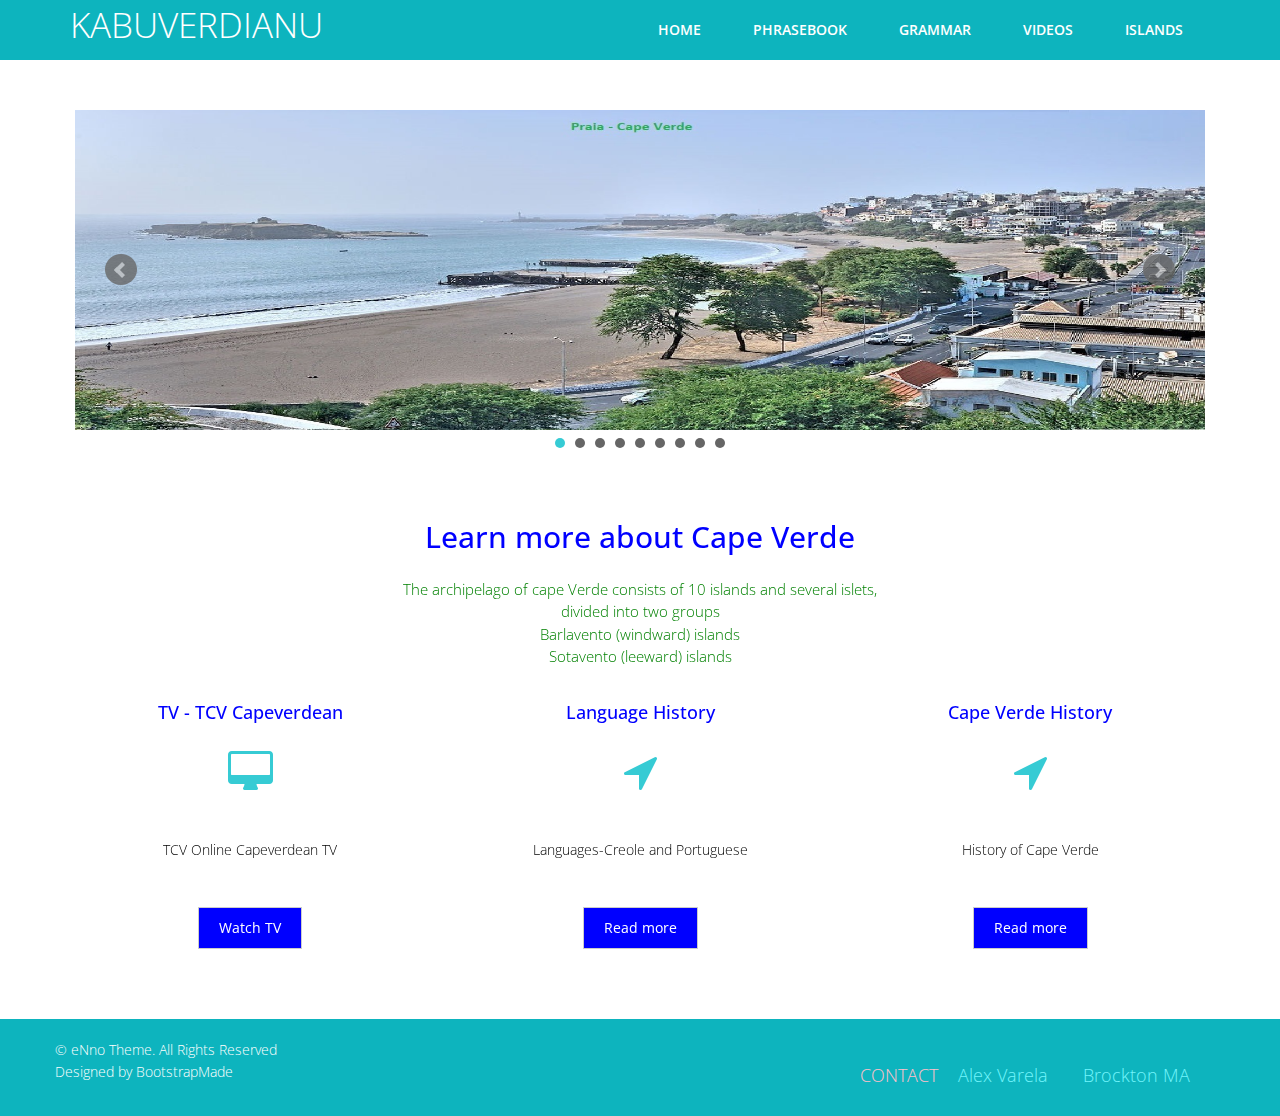
<file: index.html>
<!DOCTYPE html>
<html lang="en">

<head>
  <meta charset="utf-8">
  <meta http-equiv="X-UA-Compatible" content="IE=edge">
  <meta name="viewport" content="width=device-width, initial-scale=1">
  <title>KABU VERDI</title>

  <!-- Bootstrap -->
  <link href="css/bootstrap.min.css" rel="stylesheet">
  <link rel="stylesheet" href="css/animate.css">
  <link rel="stylesheet" href="css/font-awesome.min.css">
  <link rel="stylesheet" href="css/jquery.bxslider.css">
  <link rel="stylesheet" type="text/css" href="css/normalize.css" />
  <link rel="stylesheet" type="text/css" href="css/demo.css" />
  <link rel="stylesheet" type="text/css" href="css/set1.css" />
  <link href="css/overwrite.css" rel="stylesheet">
  <link href="css/style.css" rel="stylesheet">
  <!-- =======================================================
    Theme Name: eNno
    Theme URL: https://bootstrapmade.com/enno-free-simple-bootstrap-template/
    Author: BootstrapMade
    Author URL: https://bootstrapmade.com
  ======================================================= -->
  
		
</head>

<body>
  <nav class="navbar navbar-default navbar-fixed-top" role="navigation">
  
    <div class="container">
      <!-- Brand and toggle get grouped for better mobile display -->
      <div class="navbar-header">
	  
        <button type="button" class="navbar-toggle collapsed" data-toggle="collapse" 			data-target=".navbar-collapse.collapse">
					<span class="sr-only">Toggle navigation</span>
					<span class="icon-bar"></span>
					<span class="icon-bar"></span>
					<span class="icon-bar"></span>
		</button>
			<a class="navbar-brand" href="index.html"><span>KABUVERDIANU</span></a>
			
      </div>
	  
      <div class="navbar-collapse collapse">
	  
        <div class="menu">
          <ul class="nav nav-tabs" role="tablist">
			<li role="presentation"><a href="index.html">Home</a></li>
		  
            <!--<li role="presentation" class="active disp"><a href="home.html">Home</a></li>-->
            <li role="presentation" class="disp"><a href="phrasebook.html">Phrasebook</a></li>
            <li role="presentation" class="disp"><a href="grammar.html">Grammar</a></li>
            <li role="presentation"class="disp"><a href="videos.html">Videos</a></li>
            <li role="presentation"class="disp"><a href="islands.html">Islands</a></li>
			<a style="color:red;" class="sair" href="index.html"><span></span></a>
          </ul>
        </div>
      </div>
    </div>
  </nav>
  
	

  <div class="container">
    <div class="row">
	
      <div class="slider">
        <div class="img-responsive">
		
          <ul class="bxslider">
        
			<li><img src="img/01.jpg" alt="" width="1501" height="320"></li>
            <li><img src="img/02.jpg" alt="" width="1501" height="320"></li>
            <li><img src="img/03.jpg" alt="" width="1501" height="320"></li>
			
			<li><img src="img/04.jpg" alt="" width="1501" height="320"></li>
            <li><img src="img/05.jpg" alt="" width="1501" height="320"></li>
            <li><img src="img/06.jpg" alt="" width="1501" height="320"></li>
			
			<li><img src="img/07.jpg" alt="" width="1501" height="320"></li>
            <li><img src="img/08.jpg" alt="" width="1501" height="320"></li>
            <li><img src="img/09.jpg" alt="" width="1501" height="320"></li>
			
          </ul>
        </div>
      </div>
    </div>
  </div>

  <div class="container">
  
    <div class="row">
      <div class="col-md-6 col-md-offset-3">
        <div class="text-center">
          <h2>Learn more about Cape Verde</h2>
          <p style="color:green;">The archipelago of cape Verde consists of 10 islands and several islets, divided into two groups<br> Barlavento (windward) islands <br>Sotavento (leeward) islands</p>
        </div>
        </hr>
      </div>
    </div>
  </div>

  <div class="container">
    <div class="row">
      <div class="box">
        <div class="col-md-4">
		  
		  <div class="wow bounceIn" data-wow-offset="0" data-wow-delay="0.6s">
            <h4>TV - TCV Capeverdean</h4>
            <div class="icon">
              <i class="fa fa-desktop fa-3x"></i>
            </div>
            <p>TCV Online Capeverdean TV</p>
            <div class="ficon">
              <a href="http://www.rtc.cv/tcvdirecto/" target="_blank" class="btn btn-default" role="button" title="This is Cape Verde national TV. The author is not responsible for what you decide to watch.">Watch TV</a>
			  
            </div>
          </div>
          
        </div>

        <div class="col-md-4">
			
			<div class="wow bounceIn" data-wow-offset="0" data-wow-delay="0.2s">
            <h4>Language History</h4>
            <div class="icon">
              <i class="fa fa-location-arrow fa-3x"></i>
            </div>
            <p>Languages-Creole and Portuguese</p>
            <div class="ficon">
              <a href="https://en.wikipedia.org/wiki/Cape_Verdean_Creole" target = "_blank"class="btn btn-default" role="button">Read more</a>
            </div>
          </div>
		
        </div>

        <div class="col-md-4">
          <div class="wow bounceIn" data-wow-offset="0" data-wow-delay="0.6s">
            <h4>Cape Verde History</h4>
            <div class="icon">
              <i class="fa fa-location-arrow fa-3x"></i>
            </div>
            <p>History of Cape Verde</p>
            <div class="ficon">
              <a href="https://en.wikipedia.org/wiki/Cape_Verde" target="_blank" class="btn btn-default" role="button">Read more</a>
            </div>
          </div>

        </div>

      </div>
    </div>
  </div>

  <footer>
    
    <div class="last-div">
      <div class="container">
        <div class="row">
          <div class="copyright">
            &copy; eNno Theme. All Rights Reserved
            <div class="credits">
              <!--
                All the links in the footer should remain intact. 
                You can delete the links only if you purchased the pro version.
                Licensing information: https://bootstrapmade.com/license/
                Purchase the pro version with working PHP/AJAX contact form: https://bootstrapmade.com/buy/?theme=eNno
              -->
              Designed by <a href="https://bootstrapmade.com/">BootstrapMade</a>
            </div>
          </div>
        </div>
      </div>
      <div class="container">
	  
        <div class="row">
				
          <ul class="social-network">
		  
			<a href="contact.html" style="color:pink;">CONTACT</a>
			<li>Alex Varela</li>
			<li>Brockton MA</li>
			
          </ul>
        </div>
      </div>

      <a href="" class="scrollup"><i class="fa fa-chevron-up"></i></a>


    </div>
  </footer>

  <!-- jQuery (necessary for Bootstrap's JavaScript plugins) -->
  <script src="js/jquery-2.1.1.min.js"></script>
  <!-- Include all compiled plugins (below), or include individual files as needed -->
  <script src="js/bootstrap.min.js"></script>
  <script src="js/wow.min.js"></script>
  <script src="js/jquery.easing.1.3.js"></script>
  <script src="js/jquery.isotope.min.js"></script>
  <script src="js/jquery.bxslider.min.js"></script>
  <script type="text/javascript" src="js/fliplightbox.min.js"></script>
  <script src="js/functions.js"></script>
  <script type="text/javascript">
    $('.portfolio').flipLightBox()
  </script>

</body>

</html>
</file>
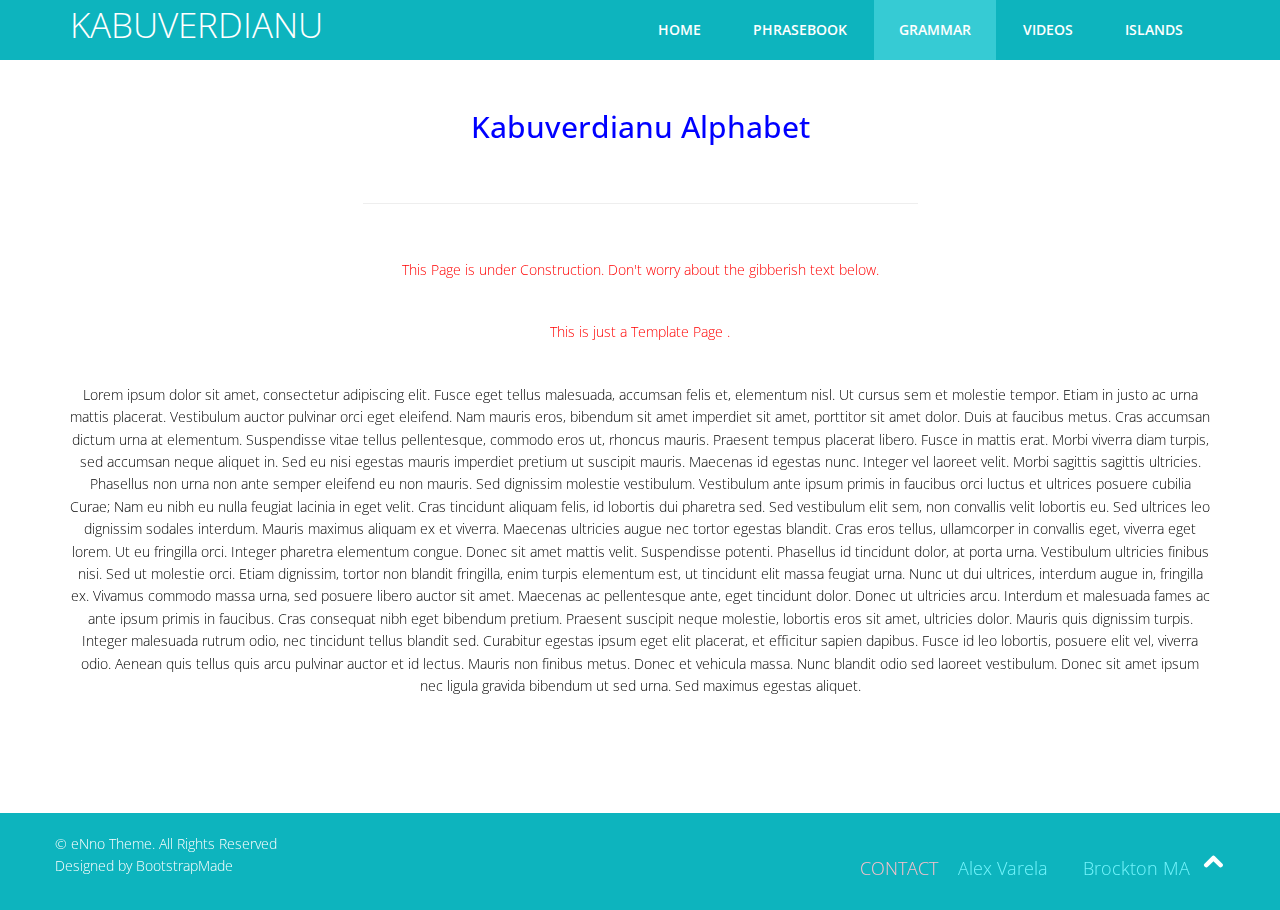
<file: alphabet.html>
<!DOCTYPE html>
<html lang="en">

<head>
  <meta charset="utf-8">
  <meta http-equiv="X-UA-Compatible" content="IE=edge">
  <meta name="viewport" content="width=device-width, initial-scale=1">
  <title>Kabuverdianu Alphabet</title>

  <!-- Bootstrap -->
  <link href="css/bootstrap.min.css" rel="stylesheet">
  <link rel="stylesheet" href="css/animate.css">
  <link rel="stylesheet" href="css/font-awesome.min.css">
  <link rel="stylesheet" href="css/font-awesome.css">
  <link rel="stylesheet" href="css/jquery.bxslider.css">
  <link rel="stylesheet" href="css/jquery.bxslider.css">
  <link rel="stylesheet" type="text/css" href="css/normalize.css" />
  <link rel="stylesheet" type="text/css" href="css/demo.css" />
  <link rel="stylesheet" type="text/css" href="css/set1.css" />
  <link href="css/overwrite.css" rel="stylesheet">
  <link href="css/style.css" rel="stylesheet">
  <!-- =======================================================
    Theme Name: eNno
    Theme URL: https://bootstrapmade.com/enno-free-simple-bootstrap-template/
    Author: BootstrapMade
    Author URL: https://bootstrapmade.com
  ======================================================= -->
</head>

<body>
  <nav class="navbar navbar-default navbar-fixed-top" role="navigation">
    <div class="container">
      <!-- Brand and toggle get grouped for better mobile display -->
      <div class="navbar-header">
        <button type="button" class="navbar-toggle collapsed" data-toggle="collapse" data-target=".navbar-collapse.collapse">
					<span class="sr-only">Toggle navigation</span>
					<span class="icon-bar"></span>
					<span class="icon-bar"></span>
					<span class="icon-bar"></span>
				</button>
        <a class="navbar-brand" href="index.html"><span>KABUVERDIANU</span></a>
      </div>
      <div class="navbar-collapse collapse">
        <div class="menu">
          <ul class="nav nav-tabs" role="tablist">
		  
            <li role="presentation"><a href="index.html">Home</a></li>
            <li role="presentation"><a href="phrasebook.html">Phrasebook</a></li>
            <li role="presentation" class="active"><a href="grammar.html">Grammar</a></li>
            <li role="presentation"><a href="videos.html">Videos</a></li>
            <li role="presentation"><a href="islands.html">Islands</a></li>
			
          </ul>
        </div>
      </div>
    </div>
  </nav>

  <div class="container">
    <div class="row">
      <div class="service">
        <div class="col-md-6 col-md-offset-3">
          <div class="text-center">
            <h2>Kabuverdianu Alphabet</h2>
			
			
            <p>

            </p>
          </div>
          <hr>
        </div>
      </div>
    </div>
  </div>

  <div class="services">
    <div class="container">
	
      <div class="row">
	  
	  <p style="color:red;"> This Page is under Construction. Don't worry about the gibberish text below.</p>
	  <p style="color:red;" > This is just a Template Page .</p>
	  
	  
	  <p>Lorem ipsum dolor sit amet, consectetur adipiscing elit. Fusce eget tellus malesuada, accumsan felis et, elementum nisl. Ut cursus sem et molestie tempor. Etiam in justo ac urna mattis placerat. Vestibulum auctor pulvinar orci eget eleifend. Nam mauris eros, bibendum sit amet imperdiet sit amet, porttitor sit amet dolor. Duis at faucibus metus. Cras accumsan dictum urna at elementum. Suspendisse vitae tellus pellentesque, commodo eros ut, rhoncus mauris. Praesent tempus placerat libero. Fusce in mattis erat. Morbi viverra diam turpis, sed accumsan neque aliquet in. Sed eu nisi egestas mauris imperdiet pretium ut suscipit mauris.
	  
		Maecenas id egestas nunc. Integer vel laoreet velit. Morbi sagittis sagittis ultricies. Phasellus non urna non ante semper eleifend eu non mauris. Sed dignissim molestie vestibulum. Vestibulum ante ipsum primis in faucibus orci luctus et ultrices posuere cubilia Curae; Nam eu nibh eu nulla feugiat lacinia in eget velit. Cras tincidunt aliquam felis, id lobortis dui pharetra sed. Sed vestibulum elit sem, non convallis velit lobortis eu. Sed ultrices leo dignissim sodales interdum. Mauris maximus aliquam ex et viverra. Maecenas ultricies augue nec tortor egestas blandit. Cras eros tellus, ullamcorper in convallis eget, viverra eget lorem. Ut eu fringilla orci.

		Integer pharetra elementum congue. Donec sit amet mattis velit. Suspendisse potenti. Phasellus id tincidunt dolor, at porta urna. Vestibulum ultricies finibus nisi. Sed ut molestie orci. Etiam dignissim, tortor non blandit fringilla, enim turpis elementum est, ut tincidunt elit massa feugiat urna. Nunc ut dui ultrices, interdum augue in, fringilla ex. Vivamus commodo massa urna, sed posuere libero auctor sit amet. Maecenas ac pellentesque ante, eget tincidunt dolor.

		Donec ut ultricies arcu. Interdum et malesuada fames ac ante ipsum primis in faucibus. Cras consequat nibh eget bibendum pretium. Praesent suscipit neque molestie, lobortis eros sit amet, ultricies dolor. Mauris quis dignissim turpis. Integer malesuada rutrum odio, nec tincidunt tellus blandit sed. Curabitur egestas ipsum eget elit placerat, et efficitur sapien dapibus.

		Fusce id leo lobortis, posuere elit vel, viverra odio. Aenean quis tellus quis arcu pulvinar auctor et id lectus. Mauris non finibus metus. Donec et vehicula massa. Nunc blandit odio sed laoreet vestibulum. Donec sit amet ipsum nec ligula gravida bibendum ut sed urna. Sed maximus egestas aliquet.
		</p>
				
		
      </div>
    </div>
  </div>

  <footer>
    
    <div class="last-div">
      <div class="container">
        <div class="row">
          <div class="copyright">
            &copy; eNno Theme. All Rights Reserved
            <div class="credits">
              <!--
                All the links in the footer should remain intact. 
                You can delete the links only if you purchased the pro version.
                Licensing information: https://bootstrapmade.com/license/
                Purchase the pro version with working PHP/AJAX contact form: https://bootstrapmade.com/buy/?theme=eNno
              -->
              Designed by <a href="https://bootstrapmade.com/">BootstrapMade</a>
            </div>
          </div>
        </div>
      </div>
      <div class="container">
        <div class="row">
          <ul class="social-network">
		  
			<a href="contact.html" style="color:pink;">CONTACT</a>
			<li>Alex Varela</li>
			<li>Brockton MA</li>
			
          </ul>
        </div>
      </div>
      <a href="" class="scrollup"><i class="fa fa-chevron-up"></i></a>
    </div>
  </footer>

  <!-- jQuery (necessary for Bootstrap's JavaScript plugins) -->
  <script src="js/jquery-2.1.1.min.js"></script>
  <!-- Include all compiled plugins (below), or include individual files as needed -->
  <script src="js/bootstrap.min.js"></script>
  <script src="js/wow.min.js"></script>
  <script src="js/jquery.easing.1.3.js"></script>
  <script src="js/jquery.isotope.min.js"></script>
  <script src="js/jquery.bxslider.min.js"></script>
  <script type="text/javascript" src="js/fliplightbox.min.js"></script>
  <script src="js/functions.js"></script>
  <script type="text/javascript">
    $('.portfolio').flipLightBox()
  </script>

</body>

</html>
</file>
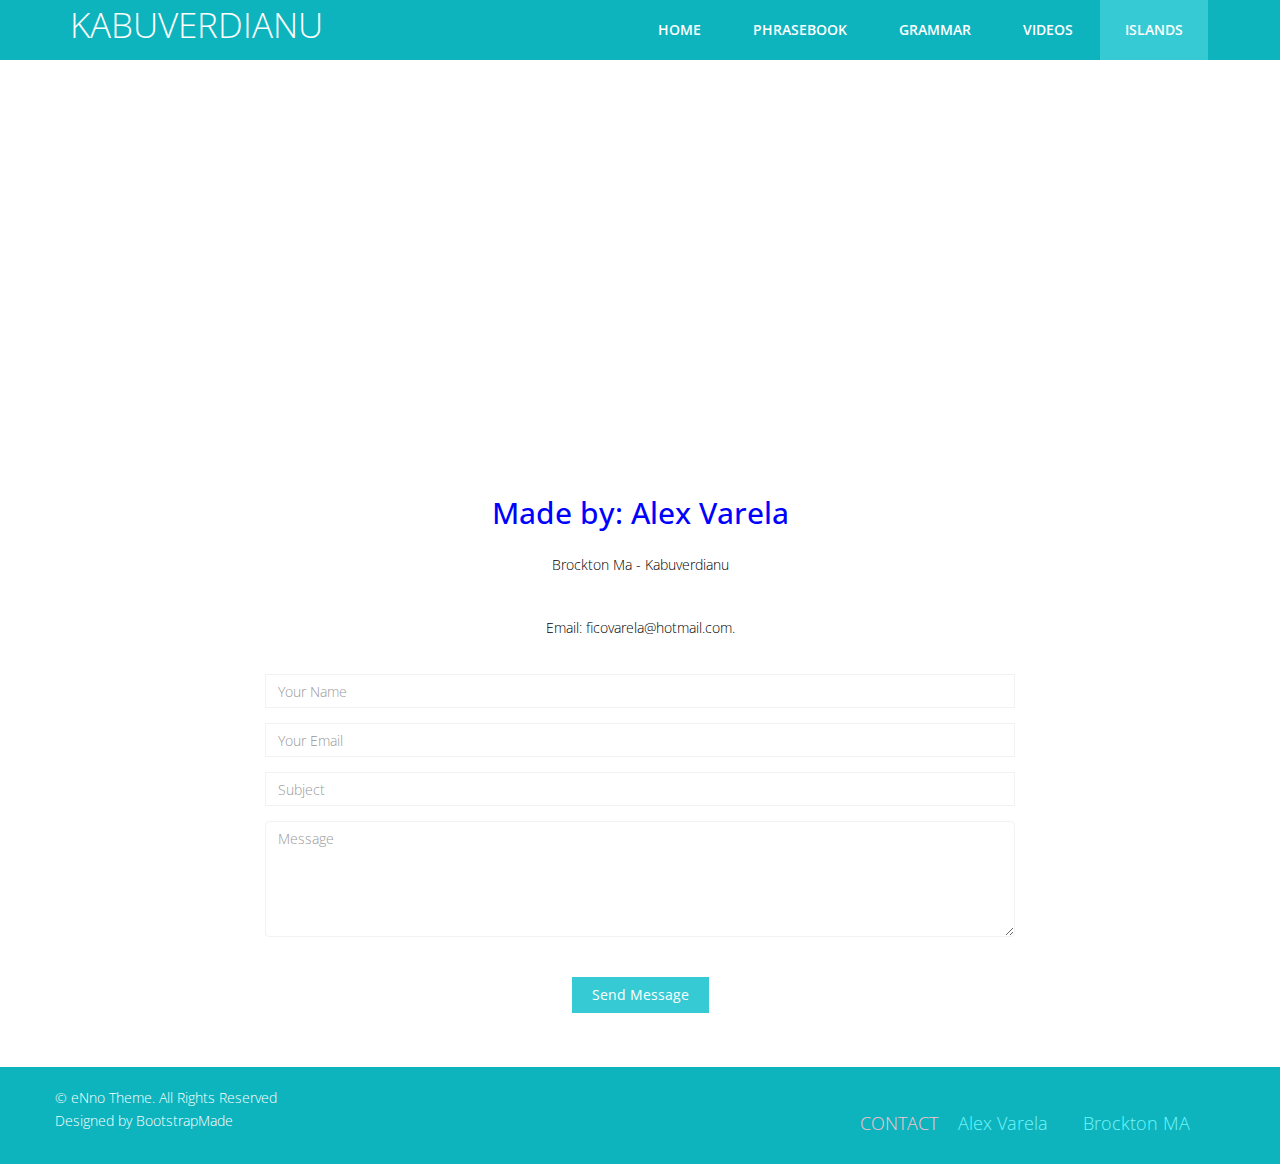
<file: contact.html>
<!DOCTYPE html>
<html lang="en">

<head>
  <meta charset="utf-8">
  <meta http-equiv="X-UA-Compatible" content="IE=edge">
  <meta name="viewport" content="width=device-width, initial-scale=1">
  <title>Contact</title>

  <!-- Bootstrap -->
  <link href="css/bootstrap.min.css" rel="stylesheet">
  <link rel="stylesheet" href="css/animate.css">
  <link rel="stylesheet" href="css/font-awesome.min.css">
  <link rel="stylesheet" href="css/font-awesome.css">
  <link rel="stylesheet" href="css/jquery.bxslider.css">
  <link rel="stylesheet" type="text/css" href="css/normalize.css" />
  <link rel="stylesheet" type="text/css" href="css/demo.css" />
  <link rel="stylesheet" type="text/css" href="css/set1.css" />
  <link href="css/overwrite.css" rel="stylesheet">
  <link href="css/style.css" rel="stylesheet">
  <!-- =======================================================
    Theme Name: eNno
    Theme URL: https://bootstrapmade.com/enno-free-simple-bootstrap-template/
    Author: BootstrapMade
    Author URL: https://bootstrapmade.com
  ======================================================= -->
</head>

<body>
  <nav class="navbar navbar-default navbar-fixed-top" role="navigation">
    <div class="container">
      <!-- Brand and toggle get grouped for better mobile display -->
      <div class="navbar-header">
        <button type="button" class="navbar-toggle collapsed" data-toggle="collapse" data-target=".navbar-collapse.collapse">
					<span class="sr-only">Toggle navigation</span>
					<span class="icon-bar"></span>
					<span class="icon-bar"></span>
					<span class="icon-bar"></span>
				</button>
        <a class="navbar-brand" href="index.html"><span>KABUVERDIANU</span></a>
      </div>
      <div class="navbar-collapse collapse">
        <div class="menu">
          <ul class="nav nav-tabs" role="tablist">
            <li role="presentation"><a href="index.html">Home</a></li></a></li>
            <li role="presentation"><a href="phrasebook.html">Phrasebook</a></li>
            <li role="presentation"><a href="grammar.html">Grammar</a></li>
            <li role="presentation"><a href="videos.html">Videos</a></li>
            <li role="presentation"class="active"><a href="islands.html">Islands</a></li>
			
			</a></li>
          </ul>
        </div>
      </div>
    </div>
  </nav>

  <div class="map">
    <iframe src="https://www.google.com/maps/embed?pb=!1m14!1m12!1m3!1d2817714.835739015!2d-25.126772109350735!3d15.9788808677991!2m3!1f0!2f0!3f0!3m2!1i1024!2i768!4f13.1!5e0!3m2!1sen!2sus!4v1556490241503!5m2!1sen!2sus" width="100%" height="380" frameborder="0" style="border:0" allowfullscreen></iframe>
  </div>

  <section id="contact-page">
    <div class="container">
      <div class="center">
        <h2>Made by: Alex Varela </h2>
        <p>Brockton Ma - Kabuverdianu</p>
		<p>Email: ficovarela@hotmail.com. </p>
		 
      </div>
      <div class="row contact-wrap">
        <div class="col-md-8 col-md-offset-2">
          <div id="sendmessage">Your message has been sent. Thank you!</div>
          <div id="errormessage"></div>
          <form action="" method="post" role="form" class="contactForm">
            <div class="form-group">
              <input type="text" name="name" class="form-control" id="name" placeholder="Your Name" data-rule="minlen:4" data-msg="Please enter at least 4 chars" />
              <div class="validation"></div>
            </div>
            <div class="form-group">
              <input type="email" class="form-control" name="email" id="email" placeholder="Your Email" data-rule="email" data-msg="Please enter a valid email" />
              <div class="validation"></div>
            </div>
            <div class="form-group">
              <input type="text" class="form-control" name="subject" id="subject" placeholder="Subject" data-rule="minlen:4" data-msg="Please enter at least 8 chars of subject" />
              <div class="validation"></div>
            </div>
            <div class="form-group">
              <textarea class="form-control" name="message" rows="5" data-rule="required" data-msg="Please write something for us" placeholder="Message"></textarea>
              <div class="validation"></div>
            </div>

            <div class="text-center"><button type="submit" class="btn btn-primary btn-lg">Send Message</button></div>
          </form>
        </div>
      </div>
      <!--/.row-->
    </div>
    <!--/.container-->
  </section>
  <!--/#contact-page-->

  <footer>
    
    <div class="last-div">
      <div class="container">
        <div class="row">
          <div class="copyright">
            &copy; eNno Theme. All Rights Reserved
            <div class="credits">
              <!--
                All the links in the footer should remain intact. 
                You can delete the links only if you purchased the pro version.
                Licensing information: https://bootstrapmade.com/license/
                Purchase the pro version with working PHP/AJAX contact form: https://bootstrapmade.com/buy/?theme=eNno
              -->
              Designed by <a href="https://bootstrapmade.com/">BootstrapMade</a>
            </div>
          </div>
        </div>
      </div>
      <div class="container">
        <div class="row">
		
          <ul class="social-network">
            
			<a href="contact.html" style="color:pink;">CONTACT</a>
			<li>Alex Varela</li>
			<li>Brockton MA</li>
			
          </ul>
        </div>
      </div>
      <a href="" class="scrollup"><i class="fa fa-chevron-up"></i></a>
    </div>
  </footer>

  <!-- jQuery (necessary for Bootstrap's JavaScript plugins) -->
  <script src="js/jquery-2.1.1.min.js"></script>
  <!-- Include all compiled plugins (below), or include individual files as needed -->
  <script src="js/bootstrap.min.js"></script>
  <script src="js/wow.min.js"></script>
  <script src="js/jquery.easing.1.3.js"></script>
  <script src="js/jquery.isotope.min.js"></script>
  <script src="js/jquery.bxslider.min.js"></script>
  <script type="text/javascript" src="js/fliplightbox.min.js"></script>
  <script src="js/functions.js"></script>
  <script src="contactform/contactform.js"></script>

</body>

</html>
</file>
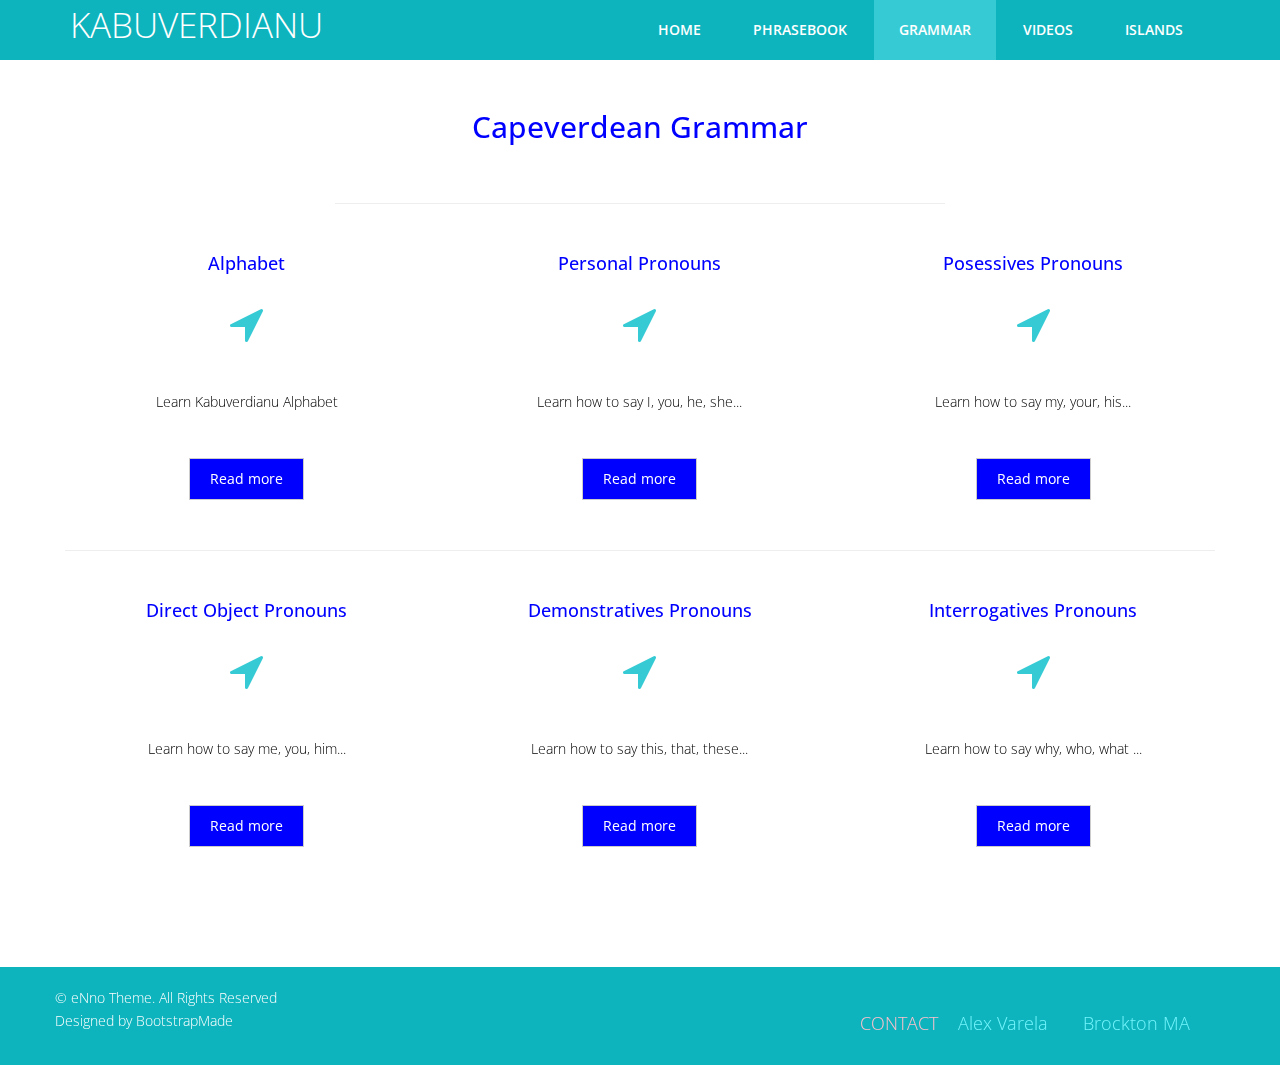
<file: grammar.html>
<!DOCTYPE html>
<html lang="en">

<head>
  <meta charset="utf-8">
  <meta http-equiv="X-UA-Compatible" content="IE=edge">
  <meta name="viewport" content="width=device-width, initial-scale=1">
  <title>Kabuverdianu Grammar</title>

  <!-- Bootstrap -->
  <link href="css/bootstrap.min.css" rel="stylesheet">
  <link rel="stylesheet" href="css/animate.css">
  <link rel="stylesheet" href="css/font-awesome.min.css">
  <link rel="stylesheet" href="css/font-awesome.css">
  <link rel="stylesheet" href="css/jquery.bxslider.css">
  <link href="css/overwrite.css" rel="stylesheet">
  <link rel="stylesheet" type="text/css" href="css/normalize.css" />
  <link rel="stylesheet" type="text/css" href="css/demo.css" />
  <link rel="stylesheet" type="text/css" href="css/set1.css" />
  <link href="css/style.css" rel="stylesheet">
  <!-- =======================================================
    Theme Name: eNno
    Theme URL: https://bootstrapmade.com/enno-free-simple-bootstrap-template/
    Author: BootstrapMade
    Author URL: https://bootstrapmade.com
  ======================================================= -->
</head>

<body>
  <nav class="navbar navbar-default navbar-fixed-top" role="navigation">
    <div class="container">
      <!-- Brand and toggle get grouped for better mobile display -->
      <div class="navbar-header">
	  
        <button type="button" class="navbar-toggle collapsed" data-toggle="collapse" data-target=".navbar-collapse.collapse">
					<span class="sr-only">Toggle navigation</span>
					<span class="icon-bar"></span>
					<span class="icon-bar"></span>
					<span class="icon-bar"></span>
				</button>
				
        <a class="navbar-brand" href="index.html"><span>KABUVERDIANU</span></a>
		
      </div>
	  
      <div class="navbar-collapse collapse">
        <div class="menu">
          <ul class="nav nav-tabs" role="tablist">
		  
            <li role="presentation"><a href="index.html">Home</a></li>
            <li role="presentation"><a href="phrasebook.html">Phrasebook</a></li>
            <li role="presentation" class="active"><a href="grammar.html">Grammar</a></li>
            <li role="presentation"><a href="videos.html">Videos</a></li>
            <li role="presentation"><a href="islands.html">Islands</a></li>
			
          </ul>
        </div>
      </div>
    </div>
  </nav>

  <div class="container-fluid">
    <div class="row">
      <div class="service">
        <div class="col-md-6 col-md-offset-3">
          <div class="text-center">
            <h2>Capeverdean Grammar</h2>
			
			
            <p>

            </p>
          </div>
          <hr>
        </div>
      </div>
    </div>
  </div>

  <div class="services">
    <div class="container-fluid">
	
      <div class="row">
	  
	  
        <div class="col-md-4">
          <div class="wow bounceIn" data-wow-offset="0" data-wow-delay="0.2s">
            <h4>Alphabet</h4>
			
            <div class="icon">
              <i class="fa fa-location-arrow fa-3x"></i>
            </div>
            <p>Learn Kabuverdianu Alphabet</p>
            <div class="ficon">
              <a href="alphabet.html" class="btn btn-default" role="button">Read more</a>
            </div>
          </div>
        </div>

        <div class="col-md-4">
          <div class="wow bounceIn" data-wow-offset="0" data-wow-delay="0.2s">
            <h4>Personal Pronouns</h4>
            <div class="icon">
              <!--<i class="fa fa-desktop fa-3x"></i>-->
			  <i class="fa fa-location-arrow fa-3x"></i>
			  
            </div>
            <p>Learn how to say I, you, he, she...</p>
            <div class="ficon">
              <a href="#" class="btn btn-default" role="button">Read more</a>
            </div>
          </div>
        </div>

        <div class="col-md-4">
          <div class="wow bounceIn" data-wow-offset="0" data-wow-delay="0.2s">
            <h4>Posessives Pronouns</h4>
            <div class="icon">
              <i class="fa fa-location-arrow fa-3x"></i>
            </div>
            <p>Learn how to say my, your, his...</p>
            <div class="ficon">
              <a href="#" class="btn btn-default" role="button">Read more</a>
            </div>
          </div>
        </div>
		
      </div>
	  
	  <hr>
	  
	  <div class="row my=1">
	  
		<div class="col-md-4">
		
          <div class="wow bounceIn" data-wow-offset="0" data-wow-delay="0.2s">
            <h4>Direct Object Pronouns</h4>
			
            <div class="icon">
              <i class="fa fa-location-arrow fa-3x"></i>
            </div>
            <p>Learn how to say me, you, him...</p>
            <div class="ficon">
              <a href="#" class="btn btn-default" role="button">Read more</a>
            </div>
          </div>

		 </div>
		
	  
		<div class="col-md-4">
		
          <div class="wow bounceIn" data-wow-offset="0" data-wow-delay="0.2s">
            <h4>Demonstratives Pronouns</h4>
			
            <div class="icon">
              <i class="fa fa-location-arrow fa-3x"></i>
            </div>
            <p>Learn how to say this, that, these...</p>
            <div class="ficon">
              <a href="#" class="btn btn-default" role="button">Read more</a>
            </div>
          </div>
        </div>

        <div class="col-md-4">
          <div class="wow bounceIn" data-wow-offset="0" data-wow-delay="0.2s">
            <h4>Interrogatives Pronouns</h4>
            <div class="icon">
              <i class="fa fa-location-arrow fa-3x"></i>
            </div>
            <p>Learn how to say why, who, what ...</p>
            <div class="ficon">
              <a href="#" class="btn btn-default" role="button">Read more</a>
            </div>
          </div>
        </div>

	  </div>
	  
    </div>
  </div>

  <footer>
    
    <div class="last-div">
      <div class="container">
        <div class="row">
          <div class="copyright">
            &copy; eNno Theme. All Rights Reserved
            <div class="credits">
              <!--
                All the links in the footer should remain intact. 
                You can delete the links only if you purchased the pro version.
                Licensing information: https://bootstrapmade.com/license/
                Purchase the pro version with working PHP/AJAX contact form: https://bootstrapmade.com/buy/?theme=eNno
              -->
              Designed by <a href="https://bootstrapmade.com/">BootstrapMade</a>
            </div>
          </div>
        </div>
      </div>
      <div class="container">
        <div class="row">
          <ul class="social-network">
		  
            <a href="contact.html" style="color:pink;">CONTACT</a>
			<li>Alex Varela</li>
			<li>Brockton MA</li>
			
          </ul>
        </div>
      </div>
      <a href="" class="scrollup"><i class="fa fa-chevron-up"></i></a>
    </div>
  </footer>

  <!-- jQuery (necessary for Bootstrap's JavaScript plugins) -->
  <script src="js/jquery-2.1.1.min.js"></script>
  <!-- Include all compiled plugins (below), or include individual files as needed -->
  <script src="js/bootstrap.min.js"></script>
  <script src="js/wow.min.js"></script>
  <script src="js/jquery.easing.1.3.js"></script>
  <script src="js/jquery.isotope.min.js"></script>
  <script src="js/jquery.bxslider.min.js"></script>
  <script type="text/javascript" src="js/fliplightbox.min.js"></script>
  <script src="js/functions.js"></script>
  <script type="text/javascript">
    $('.portfolio').flipLightBox()
  </script>

</body>

</html>
</file>
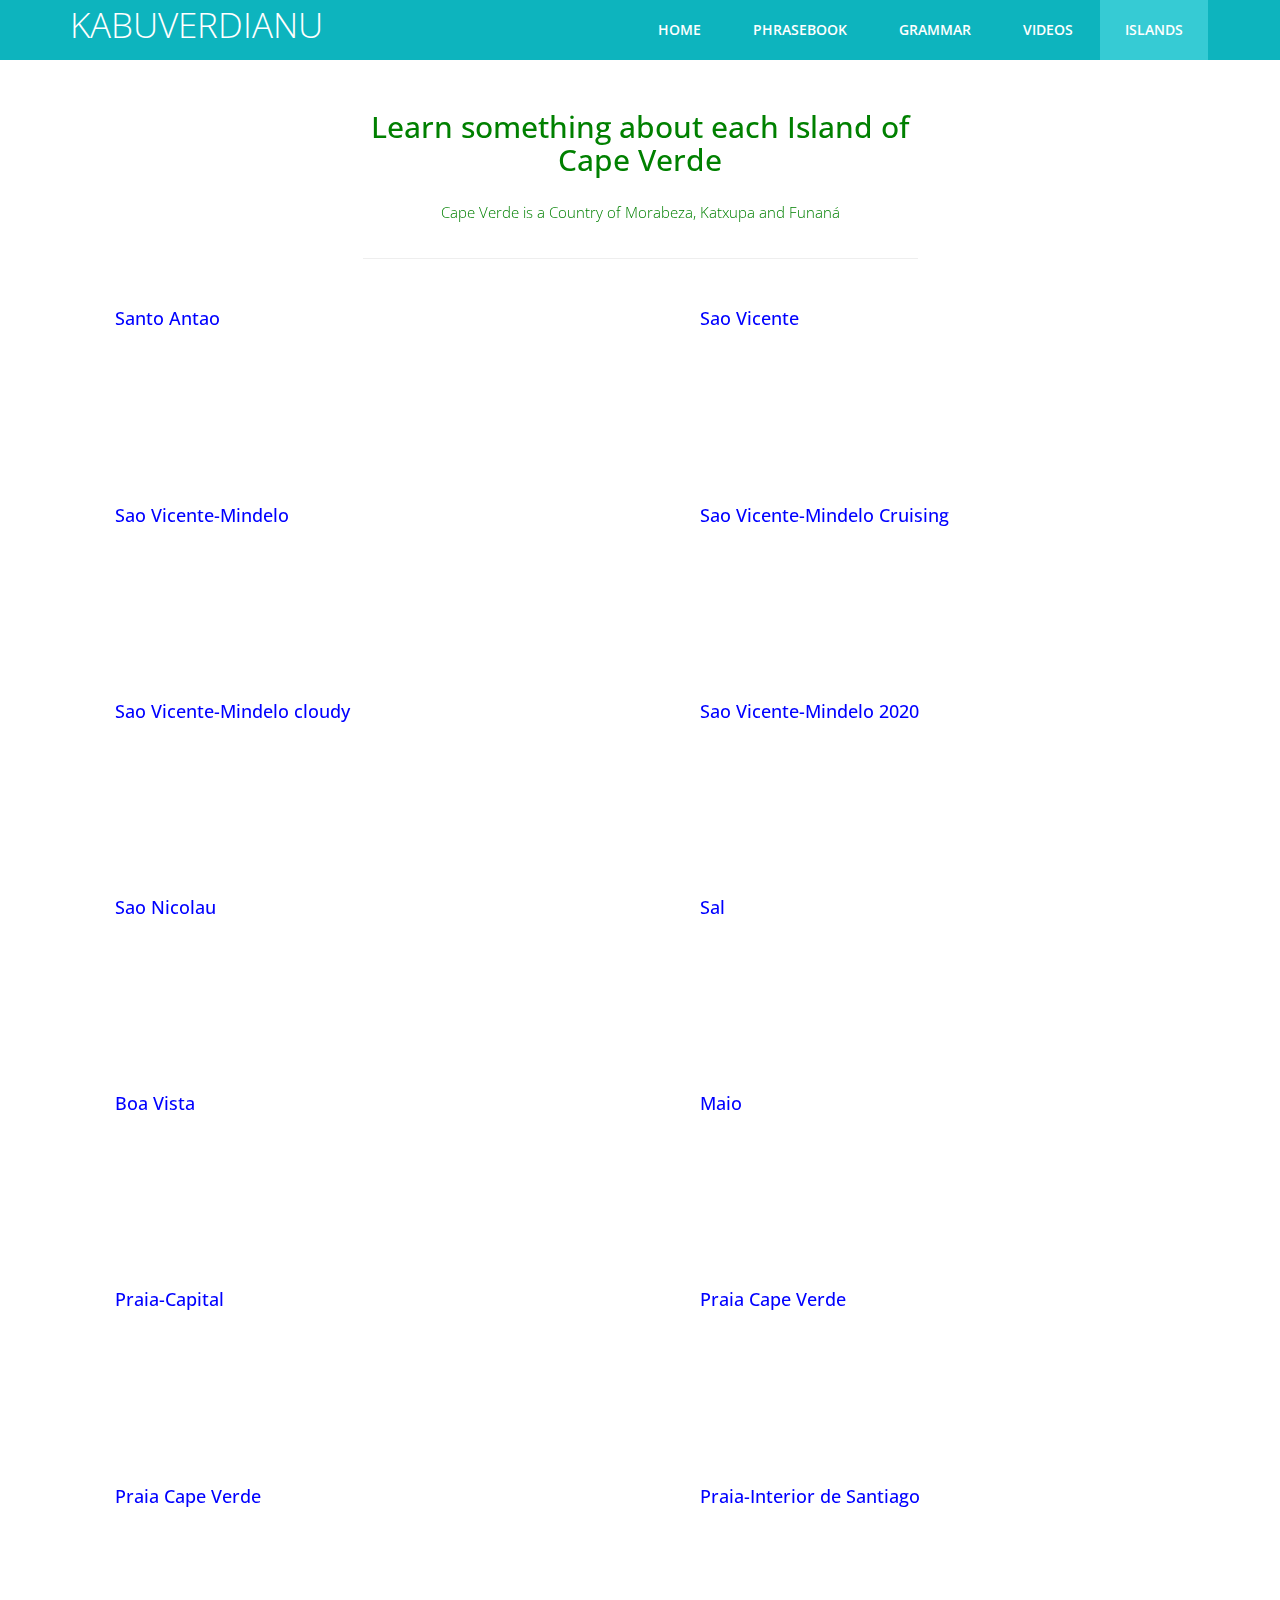
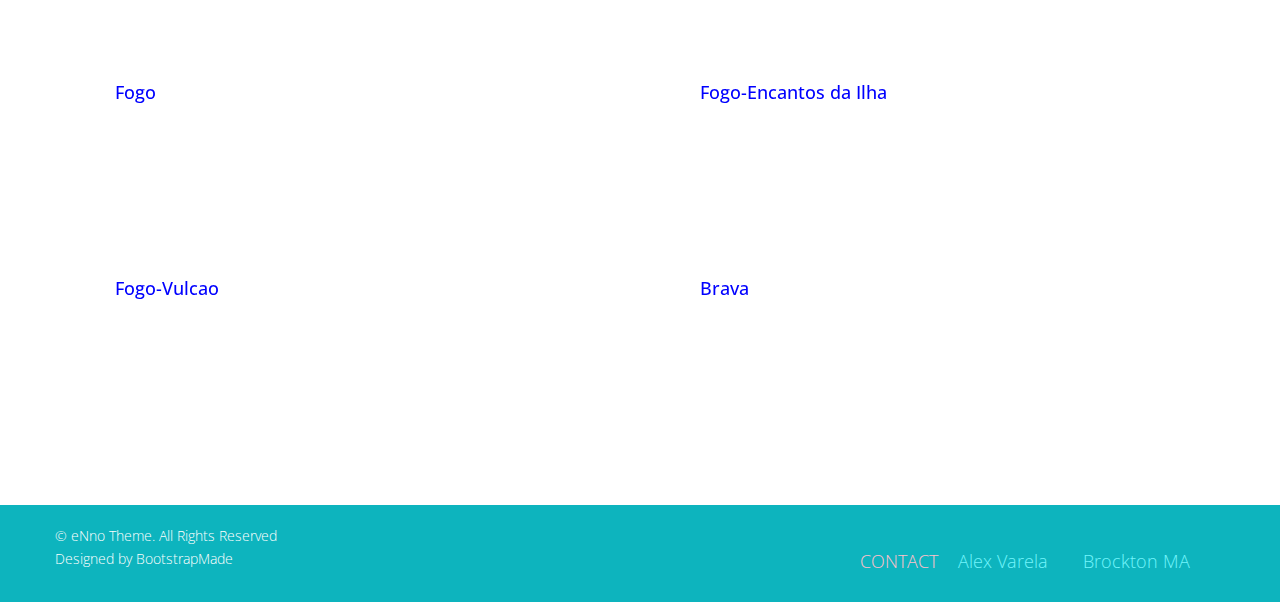
<file: islands.html>
<!DOCTYPE html>
<html lang="en">

<head>
  <meta charset="utf-8">
  <meta http-equiv="X-UA-Compatible" content="IE=edge">
  <meta name="viewport" content="width=device-width, initial-scale=1">
  <title>Learn with Videos</title>

  <!-- Bootstrap -->
  <link href="css/bootstrap.min.css" rel="stylesheet">
  <link rel="stylesheet" href="css/animate.css">
  <link rel="stylesheet" href="css/font-awesome.min.css">
  <link rel="stylesheet" href="css/font-awesome.css">
  <link rel="stylesheet" href="css/jquery.bxslider.css">
  <link href="css/overwrite.css" rel="stylesheet">
  <link rel="stylesheet" type="text/css" href="css/normalize.css" />
  <link rel="stylesheet" type="text/css" href="css/demo.css" />
  <link rel="stylesheet" type="text/css" href="css/set1.css" />
  <link href="css/style.css" rel="stylesheet">
  <!-- =======================================================
    Theme Name: eNno
    Theme URL: https://bootstrapmade.com/enno-free-simple-bootstrap-template/
    Author: BootstrapMade
    Author URL: https://bootstrapmade.com
  ======================================================= -->
</head>

<body>
  <nav class="navbar navbar-default navbar-fixed-top" role="navigation">
    <div class="container">
      <!-- Brand and toggle get grouped for better mobile display -->
      <div class="navbar-header">
        <button type="button" class="navbar-toggle collapsed" data-toggle="collapse" data-target=".navbar-collapse.collapse">
					<span class="sr-only">Toggle navigation</span>
					<span class="icon-bar"></span>
					<span class="icon-bar"></span>
					<span class="icon-bar"></span>
				</button>
        <a class="navbar-brand" href="index.html"><span>KABUVERDIANU</span></a>
      </div>
      <div class="navbar-collapse collapse">
        <div class="menu">
          <ul class="nav nav-tabs" role="tablist">
		  
			<li role="presentation"><a href="index.html">Home</a></li>
            <li role="presentation"><a href="phrasebook.html">Phrasebook</a></li>
            <li role="presentation"><a href="grammar.html">Grammar</a></li>
            <li role="presentation"><a href="videos.html">Videos</a></li>
			<li role="presentation"class="active"><a href="islands.html">Islands</a></li>
			
          </ul>
        </div>
      </div>
    </div>
  </nav>

  <div class="container">
    <div class="row">
      <div class="col-md-6 col-md-offset-3">
        <div class="portfolios">
          <div class="text-center">
            <h2 style="color:green;">Learn something about each Island of Cape Verde</h2>
            <p style="color:green;">Cape Verde is a Country of Morabeza, Katxupa and Funaná<br>
            </p>
          </div>
          <hr>
        </div>
      </div>
    </div>
  </div>

  <div class="container cont"> 
  
		
		<div class="row"> 
		
			<div class="col-md-6">
			
				<h4>Santo Antao</h4>	
				
				<iframe width="250" height="150" src="https://www.youtube.com/embed/zNrO6iB8xeA" frameborder="0" allow="accelerometer; autoplay; encrypted-media; gyroscope; picture-in-picture" allowfullscreen></iframe>
				
			</div>
			
			<div class="col-md-6">
			
				<h4>Sao Vicente</h4>	
				
				<iframe width="250" height="150" src="https://www.youtube.com/embed/UrsB7JeVesE" frameborder="0" allow="accelerometer; autoplay; encrypted-media; gyroscope; picture-in-picture" allowfullscreen></iframe>
			
			</div>
			
		</div>
		
		<div class="row"> 
		
			<div class="col-md-6">
			
				<h4>Sao Vicente-Mindelo</h4>	
				
				<iframe width="250" height="150" src="https://www.youtube.com/embed/koZTyqcymjA" frameborder="0" allow="accelerometer; autoplay; clipboard-write; encrypted-media; gyroscope; picture-in-picture" allowfullscreen></iframe>
				
			</div>
			
			<div class="col-md-6">
			
				<h4>Sao Vicente-Mindelo Cruising</h4>	
								
				<iframe width="250" height="150" src="https://www.youtube.com/embed/wTD7ClznVnY" frameborder="0" allow="accelerometer; autoplay; clipboard-write; encrypted-media; gyroscope; picture-in-picture" allowfullscreen></iframe>
				
			</div>
			
		</div>
		
		<div class="row"> 
		
			<div class="col-md-6">
			
				<h4>Sao Vicente-Mindelo cloudy</h4>	
							
				<iframe width="250" height="150" src="https://www.youtube.com/embed/vNB8evEAWzw" frameborder="0" allow="accelerometer; autoplay; clipboard-write; encrypted-media; gyroscope; picture-in-picture" allowfullscreen></iframe>
			
			</div>
			
			<div class="col-md-6">
			
				<h4>Sao Vicente-Mindelo 2020</h4>	
				
				<iframe width="250" height="150" src="https://www.youtube.com/embed/qB2vM8s9pfU" frameborder="0" allow="accelerometer; autoplay; clipboard-write; encrypted-media; gyroscope; picture-in-picture" allowfullscreen></iframe>
				
			</div>
			
		</div>
		
		<div class="row"> 
		
			<div class="col-md-6">
			
				<h4>Sao Nicolau</h4>	
				
				<iframe width="250" height="150" src="https://www.youtube.com/embed/b0vpVvz3gFo" frameborder="0" allow="accelerometer; autoplay; encrypted-media; gyroscope; picture-in-picture" allowfullscreen></iframe>
			
			</div>
			
			<div class="col-md-6">
			
				<h4>Sal</h4>	
				
				<iframe width="250" height="150" src="https://www.youtube.com/embed/zVSJRLTYdfc" frameborder="0" allow="accelerometer; autoplay; encrypted-media; gyroscope; picture-in-picture" allowfullscreen></iframe>
			
			</div>
		
		</div>
		
		<div class="row"> 
		
			<div class="col-md-6">
			
				<h4>Boa Vista</h4>	
				
				<iframe width="250" height="150" src="https://www.youtube.com/embed/oWHSwYB2ojY" frameborder="0" allow="accelerometer; autoplay; encrypted-media; gyroscope; picture-in-picture" allowfullscreen></iframe>
			
			</div>
			
			<div class="col-md-6">
			
				<h4>Maio</h4>	
				
				<iframe width="250" height="150" src="https://www.youtube.com/embed/OI0Gn4vahpI" frameborder="0" allow="accelerometer; autoplay; encrypted-media; gyroscope; picture-in-picture" allowfullscreen></iframe>
			
			</div>
		
		</div>
		
		<div class="row"> 
		
			<div class="col-md-6">
			
				<h4>Praia-Capital</h4>	
				
			    <iframe width="250" height="150" src="https://www.youtube.com/embed/a3YTzrB2qKI" frameborder="0" allow="accelerometer; autoplay; clipboard-write; encrypted-media; gyroscope; picture-in-picture" allowfullscreen></iframe>
			
			</div>
			
			<div class="col-md-6">
			
				<h4>Praia Cape Verde</h4>	
				
				<iframe width="250" height="150" src="https://www.youtube.com/embed/qKe3lbN9-oE" frameborder="0" allow="accelerometer; autoplay; encrypted-media; gyroscope; picture-in-picture" allowfullscreen></iframe>
			
			</div>
		
		</div>
		
			<div class="row"> 
		
			<div class="col-md-6">
			
				<h4>Praia Cape Verde</h4>	
				
				<iframe width="250" height="150" src="https://www.youtube.com/embed/XMBXdoNDwSA" frameborder="0" allow="accelerometer; autoplay; encrypted-media; gyroscope; picture-in-picture" allowfullscreen></iframe>
			
			</div>
			
			<div class="col-md-6">
			
				<h4>Praia-Interior de Santiago</h4>	
				
				<iframe width="250" height="150" src="https://www.youtube.com/embed/u_xlrGoyB6g" frameborder="0" allow="accelerometer; autoplay; encrypted-media; gyroscope; picture-in-picture" allowfullscreen></iframe>
			
			</div>
		
		</div>	
		
		<div class="row"> 
		
			<div class="col-md-6">
			
				<h4>Fogo</h4>	
				
				<iframe width="250" height="150" src="https://www.youtube.com/embed/G7JKitdFUmU" frameborder="0" allow="accelerometer; autoplay; encrypted-media; gyroscope; picture-in-picture" allowfullscreen></iframe>
			
			</div>
			
			<div class="col-md-6">
			
				<h4>Fogo-Encantos da Ilha</h4>	
				
				<iframe width="250" height="150" src="https://www.youtube.com/embed/E6Or07O-UzU" frameborder="0" allow="accelerometer; autoplay; clipboard-write; encrypted-media; gyroscope; picture-in-picture" allowfullscreen></iframe>
				
			</div>
		
		</div>
		
		<div class="row"> 
		
			<div class="col-md-6">
			
				<h4>Fogo-Vulcao</h4>	
				
				<iframe width="250" height="150" src="https://www.youtube.com/embed/lkVsxc-0ue0" frameborder="0" allow="accelerometer; autoplay; clipboard-write; encrypted-media; gyroscope; picture-in-picture" allowfullscreen></iframe>
			
			</div>
			
			<div class="col-md-6">
			
				<h4>Brava</h4>	
				
				<iframe width="250" height="150" src="https://www.youtube.com/embed/0PHLw5qrmAU" frameborder="0" allow="accelerometer; autoplay; encrypted-media; gyroscope; picture-in-picture" allowfullscreen></iframe>
			
			</div>
		
		</div>
		
		
		
		
		  
  </div>
  

  <footer>
    
    <div class="last-div">
      <div class="container">
        <div class="row">
          <div class="copyright">
            &copy; eNno Theme. All Rights Reserved
            <div class="credits">
              <!--
                All the links in the footer should remain intact. 
                You can delete the links only if you purchased the pro version.
                Licensing information: https://bootstrapmade.com/license/
                Purchase the pro version with working PHP/AJAX contact form: https://bootstrapmade.com/buy/?theme=eNno
              -->
              Designed by <a href="https://bootstrapmade.com/">BootstrapMade</a>
            </div>
          </div>
        </div>
      </div>
      <div class="container">
        <div class="row">
          <ul class="social-network">
		  
            <a href="contact.html" style="color:pink;">CONTACT</a>
			<li>Alex Varela</li>
			<li>Brockton MA</li>
			
          </ul>
        </div>
      </div>
      <a href="" class="scrollup"><i class="fa fa-chevron-up"></i></a>
    </div>
  </footer>

  <!-- jQuery (necessary for Bootstrap's JavaScript plugins) -->
  <script src="js/jquery-2.1.1.min.js"></script>
  <!-- Include all compiled plugins (below), or include individual files as needed -->
  <script src="js/bootstrap.min.js"></script>
  <script src="js/wow.min.js"></script>
  <script src="js/jquery.easing.1.3.js"></script>
  <script src="js/jquery.isotope.min.js"></script>
  <script src="js/jquery.bxslider.min.js"></script>
  <script type="text/javascript" src="js/fliplightbox.min.js"></script>
  <script src="js/functions.js"></script>
  <script type="text/javascript">
    $('.portfolio').flipLightBox()
  </script>

</body>

</html>
</file>
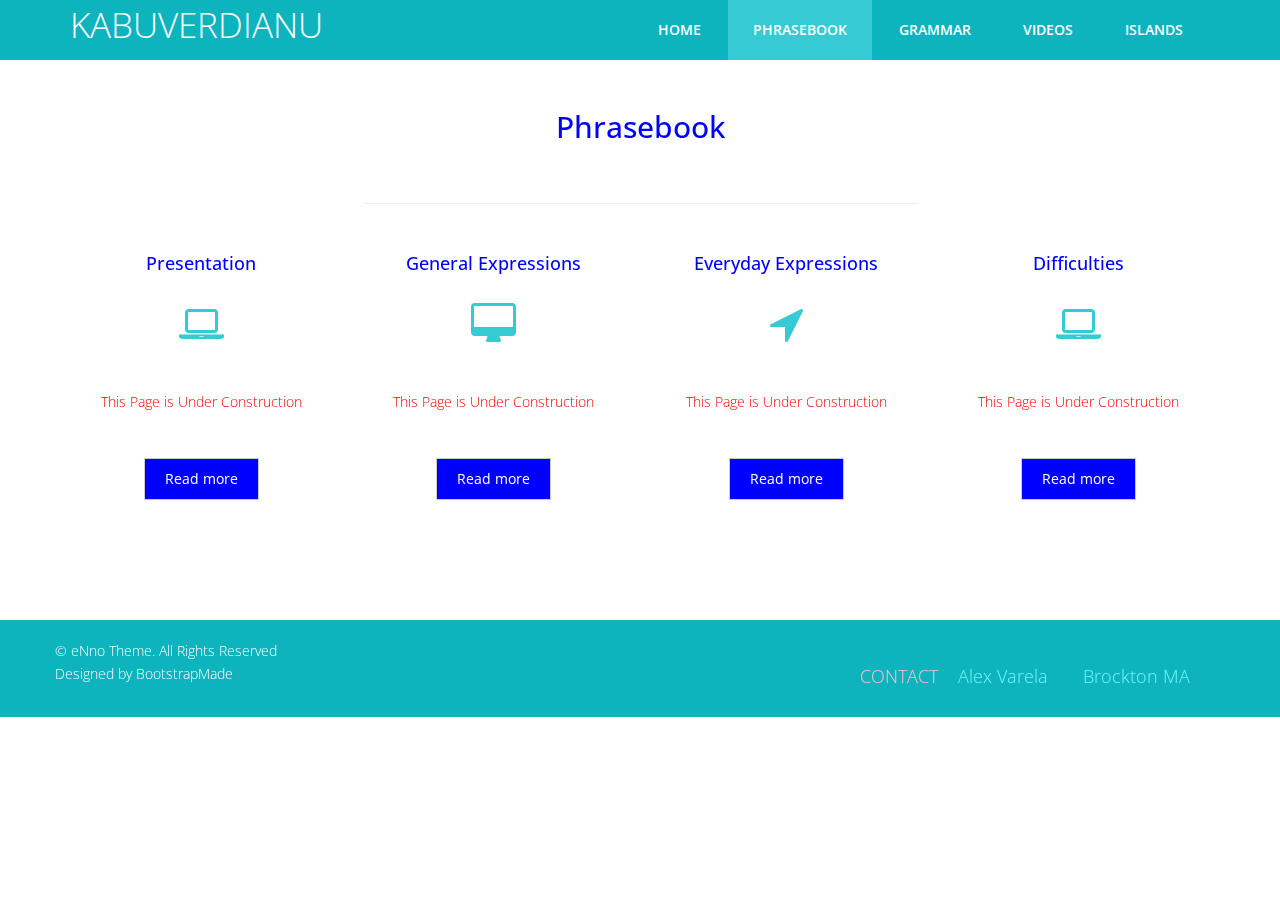
<file: phrasebook.html>
<!DOCTYPE html>
<html lang="en">

<head>
  <meta charset="utf-8">
  <meta http-equiv="X-UA-Compatible" content="IE=edge">
  <meta name="viewport" content="width=device-width, initial-scale=1">
  <title>Kabuverdianu Phrasebook</title>

  <!-- Bootstrap -->
  <link href="css/bootstrap.min.css" rel="stylesheet">
  <link rel="stylesheet" href="css/animate.css">
  <link rel="stylesheet" href="css/font-awesome.min.css">
  <link rel="stylesheet" href="css/font-awesome.css">
  <link rel="stylesheet" href="css/jquery.bxslider.css">
  <link rel="stylesheet" href="css/jquery.bxslider.css">
  <link rel="stylesheet" type="text/css" href="css/normalize.css" />
  <link rel="stylesheet" type="text/css" href="css/demo.css" />
  <link rel="stylesheet" type="text/css" href="css/set1.css" />
  <link href="css/overwrite.css" rel="stylesheet">
  <link href="css/style.css" rel="stylesheet">
  <!-- =======================================================
    Theme Name: eNno
    Theme URL: https://bootstrapmade.com/enno-free-simple-bootstrap-template/
    Author: BootstrapMade
    Author URL: https://bootstrapmade.com
  ======================================================= -->
</head>

<body>
  <nav class="navbar navbar-default navbar-fixed-top" role="navigation">
    <div class="container">
      <!-- Brand and toggle get grouped for better mobile display -->
      <div class="navbar-header">
        <button type="button" class="navbar-toggle collapsed" data-toggle="collapse" data-target=".navbar-collapse.collapse">
					<span class="sr-only">Toggle navigation</span>
					<span class="icon-bar"></span>
					<span class="icon-bar"></span>
					<span class="icon-bar"></span>
				</button>
        <a class="navbar-brand" href="index.html"><span>KABUVERDIANU</span></a>
      </div>
      <div class="navbar-collapse collapse">
        <div class="menu">
          <ul class="nav nav-tabs" role="tablist">
		  
            <li role="presentation"><a href="index.html">Home</a></li>
            <li role="presentation" class="active"><a href="phrasebook.html">Phrasebook</a></li>
            <li role="presentation"><a href="grammar.html">Grammar</a></li>
            <li role="presentation"><a href="videos.html">Videos</a></li>
            <li role="presentation"><a href="islands.html">Islands</a></li>
			
          </ul>
        </div>
      </div>
    </div>
  </nav>

  <div class="container">
    <div class="row">
      <div class="service">
        <div class="col-md-6 col-md-offset-3">
          <div class="text-center">
            <h2>Phrasebook</h2>
			
			
            <p>

            </p>
          </div>
          <hr>
        </div>
      </div>
    </div>
  </div>

  <div class="services">
    <div class="container">
      <div class="row">
        <div class="col-md-3">
          <div class="wow bounceIn" data-wow-offset="0" data-wow-delay="0.4s">
            <h4>Presentation</h4>
            <div class="icon">
              <i class="fa fa-laptop fa-3x"></i>
            </div>
            <p style="color:red;">This Page is Under Construction</p>
            <div class="ficon">
              <a href="#" class="btn btn-default" role="button">Read more</a>
            </div>
          </div>
        </div>

        <div class="col-md-3">
          <div class="wow bounceIn" data-wow-offset="0" data-wow-delay="1.0s">
            <h4>General Expressions</h4>
            <div class="icon">
              <i class="fa fa-desktop fa-3x"></i>
            </div>
            <p style="color:red;">This Page is Under Construction</p>
            <div class="ficon">
              <a href="#" class="btn btn-default" role="button">Read more</a>
            </div>
          </div>
        </div>

        <div class="col-md-3">
          <div class="wow bounceIn" data-wow-offset="0" data-wow-delay="1.6s">
            <h4>Everyday Expressions</h4>
            <div class="icon">
              <i class="fa fa-location-arrow fa-3x"></i>
            </div>
            <p style="color:red;">This Page is Under Construction</p>
            <div class="ficon">
              <a href="#" class="btn btn-default" role="button">Read more</a>
            </div>
          </div>
        </div>

        <div class="col-md-3">
          <div class="wow bounceIn" data-wow-offset="0" data-wow-delay="2.2s">
            <h4>Difficulties</h4>
            <div class="icon">
              <i class="fa fa-laptop fa-3x"></i>
            </div>
            <p style="color:red;">This Page is Under Construction</p>
            <div class="ficon">
              <a href="#" class="btn btn-default" role="button">Read more</a>
            </div>
          </div>
        </div>
      </div>
    </div>
  </div>

  <footer>
    
    <div class="last-div">
      <div class="container">
        <div class="row">
          <div class="copyright">
            &copy; eNno Theme. All Rights Reserved
            <div class="credits">
              <!--
                All the links in the footer should remain intact. 
                You can delete the links only if you purchased the pro version.
                Licensing information: https://bootstrapmade.com/license/
                Purchase the pro version with working PHP/AJAX contact form: https://bootstrapmade.com/buy/?theme=eNno
              -->
              Designed by <a href="https://bootstrapmade.com/">BootstrapMade</a>
            </div>
          </div>
        </div>
      </div>
      <div class="container">
        <div class="row">
          <ul class="social-network">
		  
            <a href="contact.html" style="color:pink;">CONTACT</a>
			<li>Alex Varela</li>
			<li>Brockton MA</li>
			
          </ul>
		  
        </div>
      </div>
      <a href="" class="scrollup"><i class="fa fa-chevron-up"></i></a>
    </div>
  </footer>

  <!-- jQuery (necessary for Bootstrap's JavaScript plugins) -->
  <script src="js/jquery-2.1.1.min.js"></script>
  <!-- Include all compiled plugins (below), or include individual files as needed -->
  <script src="js/bootstrap.min.js"></script>
  <script src="js/wow.min.js"></script>
  <script src="js/jquery.easing.1.3.js"></script>
  <script src="js/jquery.isotope.min.js"></script>
  <script src="js/jquery.bxslider.min.js"></script>
  <script type="text/javascript" src="js/fliplightbox.min.js"></script>
  <script src="js/functions.js"></script>
  <script type="text/javascript">
    $('.portfolio').flipLightBox()
  </script>

</body>

</html>
</file>
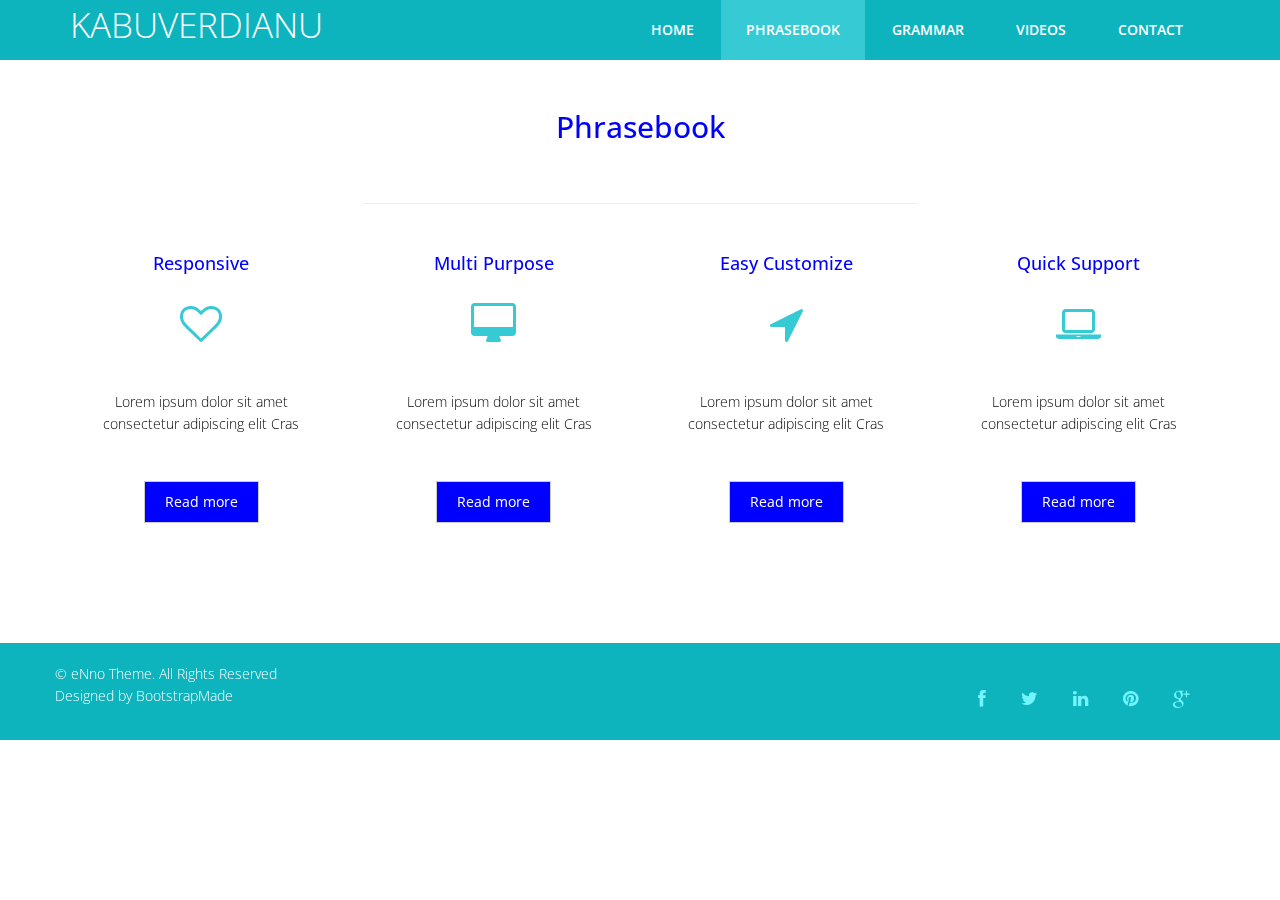
<file: services.html>
<!DOCTYPE html>
<html lang="en">

<head>
  <meta charset="utf-8">
  <meta http-equiv="X-UA-Compatible" content="IE=edge">
  <meta name="viewport" content="width=device-width, initial-scale=1">
  <title>eNno Bootstrap Template</title>

  <!-- Bootstrap -->
  <link href="css/bootstrap.min.css" rel="stylesheet">
  <link rel="stylesheet" href="css/animate.css">
  <link rel="stylesheet" href="css/font-awesome.min.css">
  <link rel="stylesheet" href="css/font-awesome.css">
  <link rel="stylesheet" href="css/jquery.bxslider.css">
  <link rel="stylesheet" href="css/jquery.bxslider.css">
  <link rel="stylesheet" type="text/css" href="css/normalize.css" />
  <link rel="stylesheet" type="text/css" href="css/demo.css" />
  <link rel="stylesheet" type="text/css" href="css/set1.css" />
  <link href="css/overwrite.css" rel="stylesheet">
  <link href="css/style.css" rel="stylesheet">
  <!-- =======================================================
    Theme Name: eNno
    Theme URL: https://bootstrapmade.com/enno-free-simple-bootstrap-template/
    Author: BootstrapMade
    Author URL: https://bootstrapmade.com
  ======================================================= -->
</head>

<body>
  <nav class="navbar navbar-default navbar-fixed-top" role="navigation">
    <div class="container">
      <!-- Brand and toggle get grouped for better mobile display -->
      <div class="navbar-header">
        <button type="button" class="navbar-toggle collapsed" data-toggle="collapse" data-target=".navbar-collapse.collapse">
					<span class="sr-only">Toggle navigation</span>
					<span class="icon-bar"></span>
					<span class="icon-bar"></span>
					<span class="icon-bar"></span>
				</button>
        <a class="navbar-brand" href="index.html"><span>KABUVERDIANU</span></a>
      </div>
      <div class="navbar-collapse collapse">
        <div class="menu">
          <ul class="nav nav-tabs" role="tablist">
		  
            <li role="presentation"><a href="index.html">Home</a></li>
            <li role="presentation" class="active"><a href="phrasebook.html">Phrasebook</a></li>
            <li role="presentation"><a href="grammar.html">Grammar</a></li>
            <li role="presentation"><a href="videos.html">Videos</a></li>
            <li role="presentation"><a href="contact.html">Contact</a></li>
			
          </ul>
        </div>
      </div>
    </div>
  </nav>

  <div class="container">
    <div class="row">
      <div class="service">
        <div class="col-md-6 col-md-offset-3">
          <div class="text-center">
            <h2>Phrasebook</h2>
			
			
            <p>

            </p>
          </div>
          <hr>
        </div>
      </div>
    </div>
  </div>

  <div class="services">
    <div class="container">
      <div class="row">
        <div class="col-md-3">
          <div class="wow bounceIn" data-wow-offset="0" data-wow-delay="0.4s">
            <h4>Responsive</h4>
            <div class="icon">
              <i class="fa fa-heart-o fa-3x"></i>
            </div>
            <p>Lorem ipsum dolor sit amet consectetur adipiscing elit Cras</p>
            <div class="ficon">
              <a href="#" class="btn btn-default" role="button">Read more</a>
            </div>
          </div>
        </div>

        <div class="col-md-3">
          <div class="wow bounceIn" data-wow-offset="0" data-wow-delay="1.0s">
            <h4>Multi Purpose</h4>
            <div class="icon">
              <i class="fa fa-desktop fa-3x"></i>
            </div>
            <p>Lorem ipsum dolor sit amet consectetur adipiscing elit Cras</p>
            <div class="ficon">
              <a href="#" class="btn btn-default" role="button">Read more</a>
            </div>
          </div>
        </div>

        <div class="col-md-3">
          <div class="wow bounceIn" data-wow-offset="0" data-wow-delay="1.6s">
            <h4>Easy Customize</h4>
            <div class="icon">
              <i class="fa fa-location-arrow fa-3x"></i>
            </div>
            <p>Lorem ipsum dolor sit amet consectetur adipiscing elit Cras</p>
            <div class="ficon">
              <a href="#" class="btn btn-default" role="button">Read more</a>
            </div>
          </div>
        </div>

        <div class="col-md-3">
          <div class="wow bounceIn" data-wow-offset="0" data-wow-delay="2.2s">
            <h4>Quick Support</h4>
            <div class="icon">
              <i class="fa fa-laptop fa-3x"></i>
            </div>
            <p>Lorem ipsum dolor sit amet consectetur adipiscing elit Cras</p>
            <div class="ficon">
              <a href="#" class="btn btn-default" role="button">Read more</a>
            </div>
          </div>
        </div>
      </div>
    </div>
  </div>

  <footer>
    
    <div class="last-div">
      <div class="container">
        <div class="row">
          <div class="copyright">
            &copy; eNno Theme. All Rights Reserved
            <div class="credits">
              <!--
                All the links in the footer should remain intact. 
                You can delete the links only if you purchased the pro version.
                Licensing information: https://bootstrapmade.com/license/
                Purchase the pro version with working PHP/AJAX contact form: https://bootstrapmade.com/buy/?theme=eNno
              -->
              Designed by <a href="https://bootstrapmade.com/">BootstrapMade</a>
            </div>
          </div>
        </div>
      </div>
      <div class="container">
        <div class="row">
          <ul class="social-network">
            <li><a href="#" data-placement="top" title="Facebook"><i class="fa fa-facebook fa-1x"></i></a></li>
            <li><a href="#" data-placement="top" title="Twitter"><i class="fa fa-twitter fa-1x"></i></a></li>
            <li><a href="#" data-placement="top" title="Linkedin"><i class="fa fa-linkedin fa-1x"></i></a></li>
            <li><a href="#" data-placement="top" title="Pinterest"><i class="fa fa-pinterest fa-1x"></i></a></li>
            <li><a href="#" data-placement="top" title="Google plus"><i class="fa fa-google-plus fa-1x"></i></a></li>
          </ul>
        </div>
      </div>
      <a href="" class="scrollup"><i class="fa fa-chevron-up"></i></a>
    </div>
  </footer>

  <!-- jQuery (necessary for Bootstrap's JavaScript plugins) -->
  <script src="js/jquery-2.1.1.min.js"></script>
  <!-- Include all compiled plugins (below), or include individual files as needed -->
  <script src="js/bootstrap.min.js"></script>
  <script src="js/wow.min.js"></script>
  <script src="js/jquery.easing.1.3.js"></script>
  <script src="js/jquery.isotope.min.js"></script>
  <script src="js/jquery.bxslider.min.js"></script>
  <script type="text/javascript" src="js/fliplightbox.min.js"></script>
  <script src="js/functions.js"></script>
  <script type="text/javascript">
    $('.portfolio').flipLightBox()
  </script>

</body>

</html>
</file>
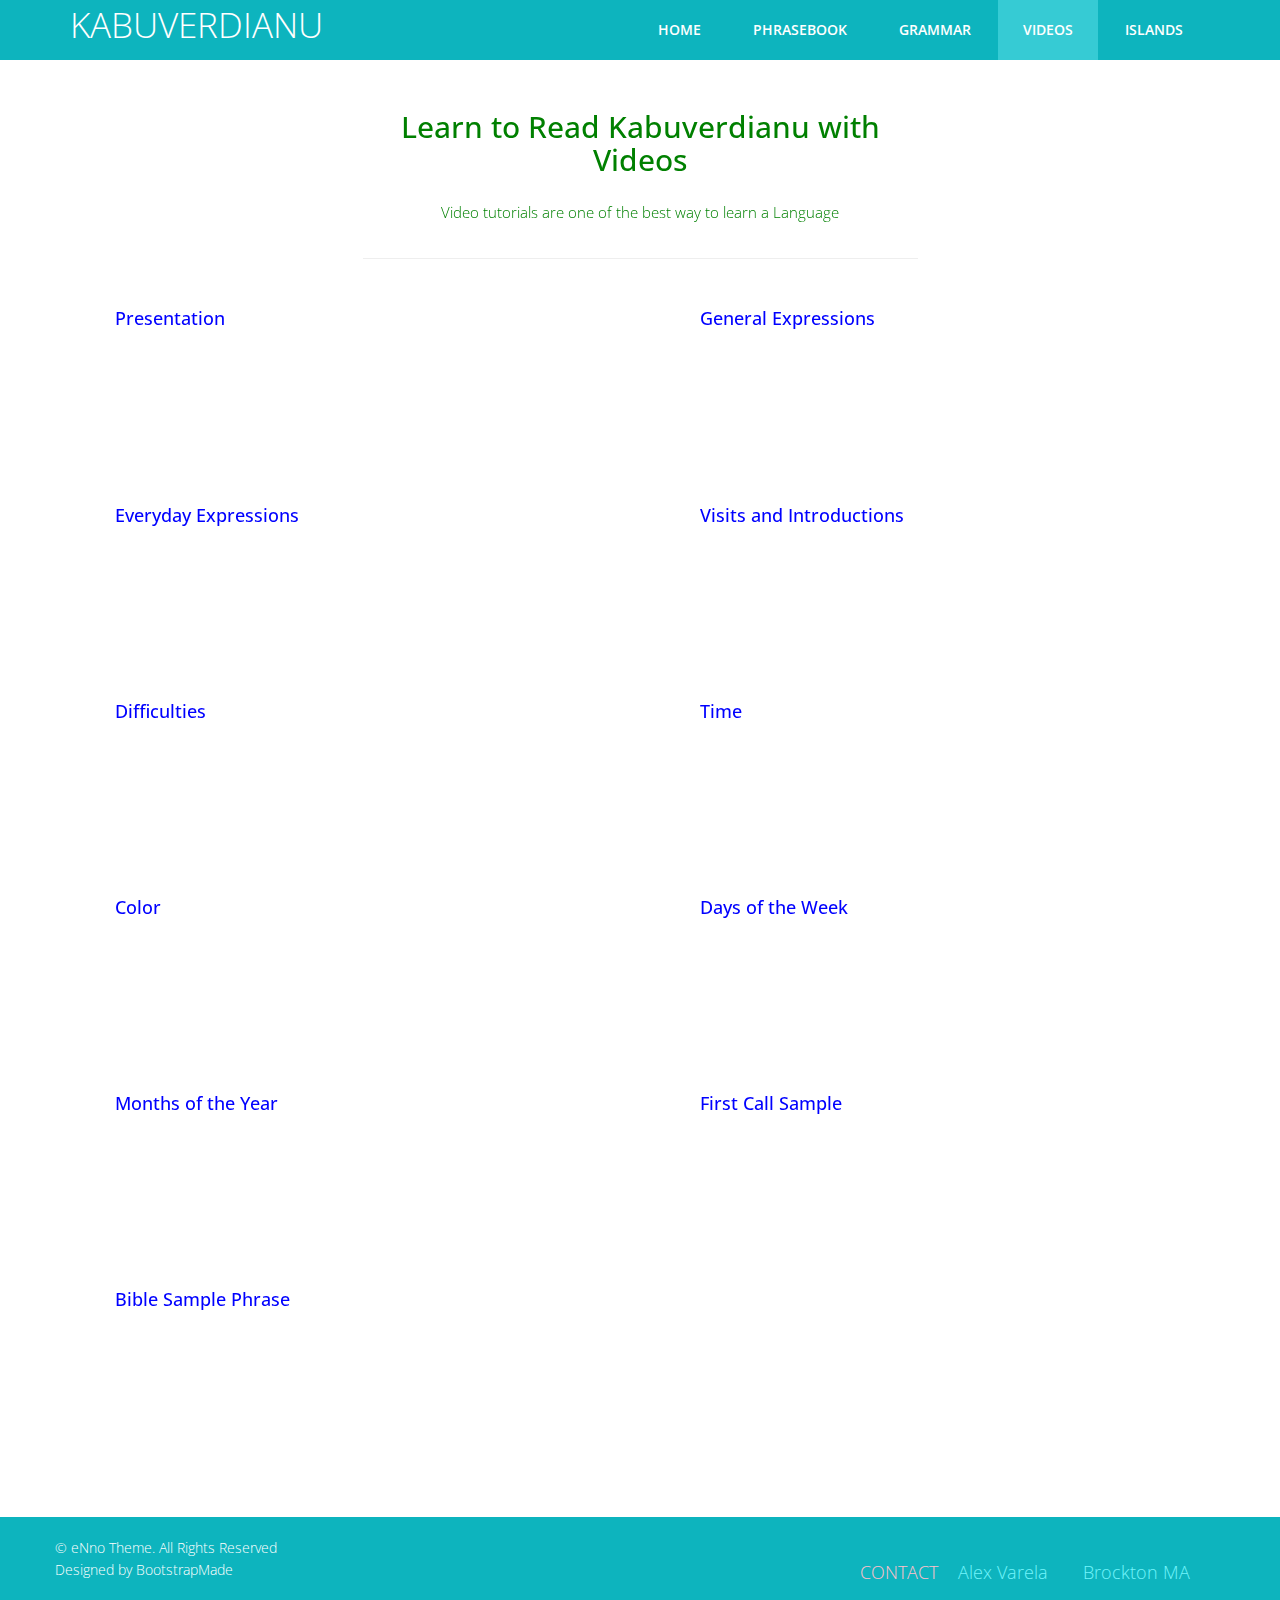
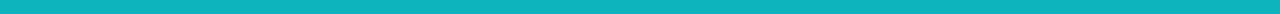
<file: videos.html>
<!DOCTYPE html>
<html lang="en">

<head>
  <meta charset="utf-8">
  <meta http-equiv="X-UA-Compatible" content="IE=edge">
  <meta name="viewport" content="width=device-width, initial-scale=1">
  <title>Learn with Videos</title>

  <!-- Bootstrap -->
  <link href="css/bootstrap.min.css" rel="stylesheet">
  <link rel="stylesheet" href="css/animate.css">
  <link rel="stylesheet" href="css/font-awesome.min.css">
  <link rel="stylesheet" href="css/font-awesome.css">
  <link rel="stylesheet" href="css/jquery.bxslider.css">
  <link href="css/overwrite.css" rel="stylesheet">
  <link rel="stylesheet" type="text/css" href="css/normalize.css" />
  <link rel="stylesheet" type="text/css" href="css/demo.css" />
  <link rel="stylesheet" type="text/css" href="css/set1.css" />
  <link href="css/style.css" rel="stylesheet">
  <!-- =======================================================
    Theme Name: eNno
    Theme URL: https://bootstrapmade.com/enno-free-simple-bootstrap-template/
    Author: BootstrapMade
    Author URL: https://bootstrapmade.com
  ======================================================= -->
</head>

<body>
  <nav class="navbar navbar-default navbar-fixed-top" role="navigation">
    <div class="container">
      <!-- Brand and toggle get grouped for better mobile display -->
      <div class="navbar-header">
        <button type="button" class="navbar-toggle collapsed" data-toggle="collapse" data-target=".navbar-collapse.collapse">
					<span class="sr-only">Toggle navigation</span>
					<span class="icon-bar"></span>
					<span class="icon-bar"></span>
					<span class="icon-bar"></span>
				</button>
        <a class="navbar-brand" href="index.html"><span>KABUVERDIANU</span></a>
      </div>
      <div class="navbar-collapse collapse">
        <div class="menu">
          <ul class="nav nav-tabs" role="tablist">
		  
			<li role="presentation"><a href="index.html">Home</a></li>
            <li role="presentation"><a href="phrasebook.html">Phrasebook</a></li>
            <li role="presentation"><a href="grammar.html">Grammar</a></li>
            <li role="presentation"class="active"><a href="videos.html">Videos</a></li>
			<li role="presentation"><a href="islands.html">Islands</a></li>
			
          </ul>
        </div>
      </div>
    </div>
  </nav>

  <div class="container">
    <div class="row">
      <div class="col-md-6 col-md-offset-3">
        <div class="portfolios">
          <div class="text-center">
            <h2 style="color:green;">Learn to Read Kabuverdianu with Videos</h2>
            <p style="color:green;">Video tutorials are one of the best way to learn a Language <br>
            </p>
          </div>
          <hr>
        </div>
      </div>
    </div>
  </div>

  <div class="container cont"> 
  
		<div class="row"> 
		
			<div class="col-md-6">
			
				<h4> Presentation</h4>
					
				<iframe width="250" height="150" src="https://www.youtube.com/embed/5hu1bV_-kBM" frameborder="0" allow="accelerometer; autoplay; encrypted-media; gyroscope; picture-in-picture" allowfullscreen></iframe>
				
			</div>
			
			<div class="col-md-6 my=5">
				
				<h4> General Expressions</h4>
				
				<iframe width="250" height="150" src="https://www.youtube.com/embed/KJFtKBKyR2Y" frameborder="0" allow="accelerometer; autoplay; encrypted-media; gyroscope; picture-in-picture" allowfullscreen></iframe>
			</div>
		
		</div>
		
		<div class="row"> 
		
			<div class="col-md-6">
				<h4>Everyday Expressions</h4>	
				
				<iframe width="250" height="150" src="https://www.youtube.com/embed/FFZ1d1o8qe0" frameborder="0" allow="accelerometer; autoplay; encrypted-media; gyroscope; picture-in-picture" allowfullscreen></iframe>	
			
			</div>
			
			<div class="col-md-6">
				<h4>Visits and Introductions</h4>
				<iframe width="250" height="150" src="https://www.youtube.com/embed/BcdNkuK1Axs" frameborder="0" allow="accelerometer; autoplay; encrypted-media; gyroscope; picture-in-picture" allowfullscreen></iframe>
			
			</div>
		
		</div>
		
		<div class="row"> 
		
			<div class="col-md-6">
			
				<h4>Difficulties</h4>			
			
				<iframe width="250" height="150" src="https://www.youtube.com/embed/8-n8N-e495M" frameborder="0" allow="accelerometer; autoplay; encrypted-media; gyroscope; picture-in-picture" allowfullscreen></iframe>
				
				
			</div>
			
			<div class="col-md-6">
				<h4>Time</h4>
				
				<iframe width="250" height="150" src="https://www.youtube.com/embed/VPZJQPPhON4" frameborder="0" allow="accelerometer; autoplay; encrypted-media; gyroscope; picture-in-picture" allowfullscreen></iframe>
				
			</div>
		
		</div>
		
		<div class="row"> 
		
			<div class="col-md-6">
			
				<h4>Color</h4>
			
				<iframe width="250" height="150" src="https://www.youtube.com/embed/anb7v90PMQo" frameborder="0" allow="accelerometer; autoplay; encrypted-media; gyroscope; picture-in-picture" allowfullscreen></iframe>
				
			</div>
			
			<div class="col-md-6">
			
				<h4>Days of the Week</h4>
			
				<iframe width="250" height="150" src="https://www.youtube.com/embed/99oeuoFpfLA" frameborder="0" allow="accelerometer; autoplay; encrypted-media; gyroscope; picture-in-picture" allowfullscreen></iframe>
				
			</div>
		
		</div>
		
		<div class="row"> 
		
			<div class="col-md-6">
			
				<h4>Months of the Year</h4>
				
				<iframe width="250" height="150" src="https://www.youtube.com/embed/a3mcjdU7uN8" frameborder="0" allow="accelerometer; autoplay; encrypted-media; gyroscope; picture-in-picture" allowfullscreen></iframe>
			
			</div>
			
			<div class="col-md-6">
			
				<h4>First Call Sample</h4>
				
				<iframe width="250" height="150" src="https://www.youtube.com/embed/d_Ob9EGiU14" frameborder="0" allow="accelerometer; autoplay; encrypted-media; gyroscope; picture-in-picture" allowfullscreen></iframe>
			
			</div>
		
		</div>
		<div class="row"> 
		
			<div class="col-md-6">
			
				<h4>Bible Sample Phrase</h4>	
				
				<iframe width="250" height="150" src="https://www.youtube.com/embed/AScor75NXKc" frameborder="0" allow="accelerometer; autoplay; encrypted-media; gyroscope; picture-in-picture" allowfullscreen></iframe>
			
			</div>
			
			<div class="col-md-6">
			
			
				
			
			</div>
		
		</div>
		
		
  
  </div>
  
  


  <footer>
    
    <div class="last-div">
      <div class="container">
        <div class="row">
          <div class="copyright">
            &copy; eNno Theme. All Rights Reserved
            <div class="credits">
              <!--
                All the links in the footer should remain intact. 
                You can delete the links only if you purchased the pro version.
                Licensing information: https://bootstrapmade.com/license/
                Purchase the pro version with working PHP/AJAX contact form: https://bootstrapmade.com/buy/?theme=eNno
              -->
              Designed by <a href="https://bootstrapmade.com/">BootstrapMade</a>
            </div>
          </div>
        </div>
      </div>
      <div class="container">
        <div class="row">
          <ul class="social-network">
		  
            <a href="contact.html" style="color:pink;">CONTACT</a>
			<li>Alex Varela</li>
			<li>Brockton MA</li>
			
          </ul>
        </div>
      </div>
      <a href="" class="scrollup"><i class="fa fa-chevron-up"></i></a>
    </div>
  </footer>

  <!-- jQuery (necessary for Bootstrap's JavaScript plugins) -->
  <script src="js/jquery-2.1.1.min.js"></script>
  <!-- Include all compiled plugins (below), or include individual files as needed -->
  <script src="js/bootstrap.min.js"></script>
  <script src="js/wow.min.js"></script>
  <script src="js/jquery.easing.1.3.js"></script>
  <script src="js/jquery.isotope.min.js"></script>
  <script src="js/jquery.bxslider.min.js"></script>
  <script type="text/javascript" src="js/fliplightbox.min.js"></script>
  <script src="js/functions.js"></script>
  <script type="text/javascript">
    $('.portfolio').flipLightBox()
  </script>

</body>

</html>
</file>
<file: css/demo.css>
@font-face {
	font-weight: normal;
	font-style: normal;
	font-family: 'codropsicons';
	src:url('../fonts/codropsicons/codropsicons.eot');
	src:url('../fonts/codropsicons/codropsicons.eot?#iefix') format('embedded-opentype'),
		url('../fonts/codropsicons/codropsicons.woff') format('woff'),
		url('../fonts/codropsicons/codropsicons.ttf') format('truetype'),
		url('../fonts/codropsicons/codropsicons.svg#codropsicons') format('svg');
}

*, *:after, *:before { -webkit-box-sizing: border-box; box-sizing: border-box; }
.clearfix:before, .clearfix:after { display: table; content: ''; }
.clearfix:after { clear: both; }

body {
	background: #2f3238;
	color: #fff;
	font-weight: 400;
	font-size: 1em;
	font-family: 'Raleway', Arial, sans-serif;
}

a {
	outline: none;
	color: #3498db;
	text-decoration: none;
}

a:hover, a:focus {
	color: #528cb3;
}

section {
	padding: 1em;
	text-align: center;
}

.content {
	margin: 0 auto;
	max-width: 1000px;
	
}

.content > h2 {
	clear: both;
	margin: 0;
	padding: 4em 1% 0;
	color: #484B54;
	font-weight: 800;
	font-size: 1.5em;
}

.content > h2:first-child {
	padding-top: 0em;
}

/* Header */
.codrops-header {
	margin: 0 auto;
	padding: 4em 1em;
	text-align: center;
}

.codrops-header h1 {
	margin: 0;
	font-weight: 800;
	font-size: 4em;
	line-height: 1.3;
}

.codrops-header h1 span {
	display: block;
	padding: 0 0 0.6em 0.1em;
	color: #74777b;
	font-weight: 300;
	font-size: 45%;
}

/* Demo links */
.codrops-demos {
	clear: both;
	padding: 1em 0 0;
	text-align: center;
}

.content + .codrops-demos {
	padding-top: 5em;
}

.codrops-demos a {
	display: inline-block;
	margin: 0 5px;
	padding: 1em 1.5em;
	text-transform: uppercase;
	font-weight: bold;
}

.codrops-demos a:hover,
.codrops-demos a:focus,
.codrops-demos a.current-demo {
	background: #3c414a;
	color: #fff;
}

/* To Navigation Style */
.codrops-top {
	width: 100%;
	text-transform: uppercase;
	font-weight: 800;
	font-size: 0.69em;
	line-height: 2.2;
}

.codrops-top a {
	display: inline-block;
	padding: 1em 2em;
	text-decoration: none;
	letter-spacing: 1px;
}

.codrops-top span.right {
	float: right;
}

.codrops-top span.right a {
	display: block;
	float: left;
}

.codrops-icon:before {
	margin: 0 4px;
	text-transform: none;
	font-weight: normal;
	font-style: normal;
	font-variant: normal;
	font-family: 'codropsicons';
	line-height: 1;
	speak: none;
	-webkit-font-smoothing: antialiased;
}

.codrops-icon-drop:before {
	content: "\e001";
}

.codrops-icon-prev:before {
	content: "\e004";
}

/* Related demos */
.related {
	clear: both;
	padding: 6em 1em;
	font-size: 120%;
}

.related > a {
	display: inline-block;
	margin: 20px 10px;
	padding: 25px;
	border: 1px solid #4f7f90;
	text-align: center;
}

.related a:hover {
	border-color: #39545e;
}

.related a img {
	max-width: 100%;
	opacity: 0.8;
}

.related a:hover img,
.related a:active img {
	opacity: 1;
}

.related a h3 {
	margin: 0;
	padding: 0.5em 0 0.3em;
	max-width: 300px;
	text-align: left;
}

@media screen and (max-width: 25em) {
	.codrops-header {
		font-size: 75%;
	}
	.codrops-icon span {
		display: none;
	}
}
</file>
<file: css/set1.css>
@font-face {
	font-weight: normal;
	font-style: normal;
	font-family: 'feathericons';
	src:url('../fonts/feathericons/feathericons.eot?-8is7zf');
	src:url('../fonts/feathericons/feathericons.eot?#iefix-8is7zf') format('embedded-opentype'),
		url('../fonts/feathericons/feathericons.woff?-8is7zf') format('woff'),
		url('../fonts/feathericons/feathericons.ttf?-8is7zf') format('truetype'),
		url('../fonts/feathericons/feathericons.svg?-8is7zf#feathericons') format('svg');
}

.grid {
	position: relative;
	margin: 0 auto;
	padding: 1em 0 4em;
	max-width: 1000px;
	list-style: none;
	text-align: center;
	
}

/* Common style */
.grid figure {
	position: relative;
	float: left;
	overflow: hidden;
	margin: 10px 1%;
	min-width: 320px;
	max-width: 480px;
	max-height: 360px;
	width: 48%;
	background: #3085a3;
	text-align: center;
	cursor: pointer;
}

.grid figure img {
	position: relative;
	display: block;
	min-height: 100%;
	max-width: 100%;
	opacity: 0.8;
}

.grid figure figcaption {
	padding: 2em;
	color: #fff;
	text-transform: uppercase;
	font-size: 1.25em;
	-webkit-backface-visibility: hidden;
	backface-visibility: hidden;
}

.grid figure figcaption::before,
.grid figure figcaption::after {
	pointer-events: none;
}

.grid figure figcaption,
.grid figure figcaption > a {
	position: absolute;
	top: 0;
	left: 0;
	width: 100%;
	height: 100%;
}

/* Anchor will cover the whole item by default */
/* For some effects it will show as a button */
.grid figure figcaption > a {
	z-index: 1000;
	text-indent: 200%;
	white-space: nowrap;
	font-size: 0;
	opacity: 0;
}

.grid figure h2 {
	word-spacing: -0.15em;
	font-weight: 300;
}

.grid figure h2 span {
	font-weight: 800;
}

.grid figure h2,
.grid figure p {
	margin: 0;
}

.grid figure p {
	letter-spacing: 1px;
	font-size: 68.5%;
}

/* Individual effects */

/*---------------*/
/***** Lily *****/
/*---------------*/

figure.effect-lily img {
	max-width: none;
	width: -webkit-calc(100% + 50px);
	width: calc(100% + 50px);
	opacity: 0.7;
	-webkit-transition: opacity 0.35s, -webkit-transform 0.35s;
	transition: opacity 0.35s, transform 0.35s;
	-webkit-transform: translate3d(-40px,0, 0);
	transform: translate3d(-40px,0,0);
}

figure.effect-lily figcaption {
	text-align: left;
}

figure.effect-lily figcaption > div {
	position: absolute;
	bottom: 0;
	left: 0;
	padding: 2em;
	width: 100%;
	height: 50%;
}

figure.effect-lily h2,
figure.effect-lily p {
	-webkit-transform: translate3d(0,40px,0);
	transform: translate3d(0,40px,0);
}

figure.effect-lily h2 {
	-webkit-transition: -webkit-transform 0.35s;
	transition: transform 0.35s;
}

figure.effect-lily p {
	color: rgba(255,255,255,0.8);
	opacity: 0;
	-webkit-transition: opacity 0.2s, -webkit-transform 0.35s;
	transition: opacity 0.2s, transform 0.35s;
}

figure.effect-lily:hover img,
figure.effect-lily:hover p {
	opacity: 1;
}

figure.effect-lily:hover img,
figure.effect-lily:hover h2,
figure.effect-lily:hover p {
	-webkit-transform: translate3d(0,0,0);
	transform: translate3d(0,0,0);
}

figure.effect-lily:hover p {
	-webkit-transition-delay: 0.05s;
	transition-delay: 0.05s;
	-webkit-transition-duration: 0.35s;
	transition-duration: 0.35s;
}

/*---------------*/
/***** Sadie *****/
/*---------------*/

figure.effect-sadie figcaption::before {
	position: absolute;
	top: 0;
	left: 0;
	width: 100%;
	height: 100%;
	background: -webkit-linear-gradient(top, rgba(72,76,97,0) 0%, rgba(72,76,97,0.8) 75%);
	background: linear-gradient(to bottom, rgba(72,76,97,0) 0%, rgba(72,76,97,0.8) 75%);
	content: '';
	opacity: 0;
	-webkit-transform: translate3d(0,50%,0);
	transform: translate3d(0,50%,0);
}

figure.effect-sadie h2 {
	position: absolute;
	top: 50%;
	left: 0;
	width: 100%;
	color: #484c61;
	-webkit-transition: -webkit-transform 0.35s, color 0.35s;
	transition: transform 0.35s, color 0.35s;
	-webkit-transform: translate3d(0,-50%,0);
	transform: translate3d(0,-50%,0);
}

figure.effect-sadie figcaption::before,
figure.effect-sadie p {
	-webkit-transition: opacity 0.35s, -webkit-transform 0.35s;
	transition: opacity 0.35s, transform 0.35s;
}

figure.effect-sadie p {
	position: absolute;
	bottom: 0;
	left: 0;
	padding: 2em;
	width: 100%;
	opacity: 0;
	-webkit-transform: translate3d(0,10px,0);
	transform: translate3d(0,10px,0);
}

figure.effect-sadie:hover h2 {
	color: #fff;
	-webkit-transform: translate3d(0,-50%,0) translate3d(0,-40px,0);
	transform: translate3d(0,-50%,0) translate3d(0,-40px,0);
}

figure.effect-sadie:hover figcaption::before ,
figure.effect-sadie:hover p {
	opacity: 1;
	-webkit-transform: translate3d(0,0,0);
	transform: translate3d(0,0,0);
}

/*---------------*/
/***** Roxy *****/
/*---------------*/

figure.effect-roxy {
	background: -webkit-linear-gradient(45deg, #ff89e9 0%, #05abe0 100%);
	background: linear-gradient(45deg, #ff89e9 0%,#05abe0 100%);
}

figure.effect-roxy img {
	max-width: none;
	width: -webkit-calc(100% + 60px);
	width: calc(100% + 60px);
	-webkit-transition: opacity 0.35s, -webkit-transform 0.35s;
	transition: opacity 0.35s, transform 0.35s;
	-webkit-transform: translate3d(-50px,0,0);
	transform: translate3d(-50px,0,0);
}

figure.effect-roxy figcaption::before {
	position: absolute;
	top: 30px;
	right: 30px;
	bottom: 30px;
	left: 30px;
	border: 1px solid #fff;
	content: '';
	opacity: 0;
	-webkit-transition: opacity 0.35s, -webkit-transform 0.35s;
	transition: opacity 0.35s, transform 0.35s;
	-webkit-transform: translate3d(-20px,0,0);
	transform: translate3d(-20px,0,0);
}

figure.effect-roxy figcaption {
	padding: 3em;
	text-align: left;
}

figure.effect-roxy h2 {
	padding: 30% 0 10px 0;
}

figure.effect-roxy p {
	opacity: 0;
	-webkit-transition: opacity 0.35s, -webkit-transform 0.35s;
	transition: opacity 0.35s, transform 0.35s;
	-webkit-transform: translate3d(-10px,0,0);
	transform: translate3d(-10px,0,0);
}

figure.effect-roxy:hover img {
	opacity: 0.7;
	-webkit-transform: translate3d(0,0,0);
	transform: translate3d(0,0,0);
}

figure.effect-roxy:hover figcaption::before,
figure.effect-roxy:hover p {
	opacity: 1;
	-webkit-transform: translate3d(0,0,0);
	transform: translate3d(0,0,0);
}

/*---------------*/
/***** Bubba *****/
/*---------------*/

figure.effect-bubba {
	background: #9e5406;
}

figure.effect-bubba img {
	opacity: 0.7;
	-webkit-transition: opacity 0.35s;
	transition: opacity 0.35s;
}

figure.effect-bubba:hover img {
	opacity: 0.4;
}

figure.effect-bubba figcaption::before,
figure.effect-bubba figcaption::after {
	position: absolute;
	top: 30px;
	right: 30px;
	bottom: 30px;
	left: 30px;
	content: '';
	opacity: 0;
	-webkit-transition: opacity 0.35s, -webkit-transform 0.35s;
	transition: opacity 0.35s, transform 0.35s;
}

figure.effect-bubba figcaption::before {
	border-top: 1px solid #fff;
	border-bottom: 1px solid #fff;
	-webkit-transform: scale(0,1);
	transform: scale(0,1);
}

figure.effect-bubba figcaption::after {
	border-right: 1px solid #fff;
	border-left: 1px solid #fff;
	-webkit-transform: scale(1,0);
	transform: scale(1,0);
}

figure.effect-bubba h2 {
	padding-top: 30%;
	-webkit-transition: -webkit-transform 0.35s;
	transition: transform 0.35s;
	-webkit-transform: translate3d(0,-20px,0);
	transform: translate3d(0,-20px,0);
}

figure.effect-bubba p {
	padding: 20px 2.5em;
	opacity: 0;
	-webkit-transition: opacity 0.35s, -webkit-transform 0.35s;
	transition: opacity 0.35s, transform 0.35s;
	-webkit-transform: translate3d(0,20px,0);
	transform: translate3d(0,20px,0);
}

figure.effect-bubba:hover figcaption::before,
figure.effect-bubba:hover figcaption::after {
	opacity: 1;
	-webkit-transform: scale(1);
	transform: scale(1);
}

figure.effect-bubba:hover h2,
figure.effect-bubba:hover p {
	opacity: 1;
	-webkit-transform: translate3d(0,0,0);
	transform: translate3d(0,0,0);
}

/*---------------*/
/***** Romeo *****/
/*---------------*/

figure.effect-romeo {
	-webkit-perspective: 1000px;
	perspective: 1000px;
}

figure.effect-romeo img {
	-webkit-transition: opacity 0.35s, -webkit-transform 0.35s;
	transition: opacity 0.35s, transform 0.35s;
	-webkit-transform: translate3d(0,0,300px);
	transform: translate3d(0,0,300px);
}

figure.effect-romeo:hover img {
	opacity: 0.6;
	-webkit-transform: translate3d(0,0,0);
	transform: translate3d(0,0,0);
}

figure.effect-romeo figcaption::before,
figure.effect-romeo figcaption::after {
	position: absolute;
	top: 50%;
	left: 50%;
	width: 80%;
	height: 1px;
	background: #fff;
	content: '';
	-webkit-transition: opacity 0.35s, -webkit-transform 0.35s;
	transition: opacity 0.35s, transform 0.35s;
	-webkit-transform: translate3d(-50%,-50%,0);
	transform: translate3d(-50%,-50%,0);
}

figure.effect-romeo:hover figcaption::before {
	opacity: 0.5;
	-webkit-transform: translate3d(-50%,-50%,0) rotate(45deg);
	transform: translate3d(-50%,-50%,0) rotate(45deg);
}

figure.effect-romeo:hover figcaption::after {
	opacity: 0.5;
	-webkit-transform: translate3d(-50%,-50%,0) rotate(-45deg);
	transform: translate3d(-50%,-50%,0) rotate(-45deg);
}

figure.effect-romeo h2,
figure.effect-romeo p {
	position: absolute;
	top: 50%;
	left: 0;
	width: 100%;
	-webkit-transition: -webkit-transform 0.35s;
	transition: transform 0.35s;
}

figure.effect-romeo h2 {
	-webkit-transform: translate3d(0,-50%,0) translate3d(0,-150%,0);
	transform: translate3d(0,-50%,0) translate3d(0,-150%,0);
}

figure.effect-romeo p {
	padding: 0.25em 2em;
	-webkit-transform: translate3d(0,-50%,0) translate3d(0,150%,0);
	transform: translate3d(0,-50%,0) translate3d(0,150%,0);
}

figure.effect-romeo:hover h2 {
	-webkit-transform: translate3d(0,-50%,0) translate3d(0,-100%,0);
	transform: translate3d(0,-50%,0) translate3d(0,-100%,0);
}

figure.effect-romeo:hover p {
	-webkit-transform: translate3d(0,-50%,0) translate3d(0,100%,0);
	transform: translate3d(0,-50%,0) translate3d(0,100%,0);
}

/*---------------*/
/***** Layla *****/
/*---------------*/

figure.effect-layla {
	background: #18a367;
}

figure.effect-layla img {
	height: 390px;
}

figure.effect-layla figcaption {
	padding: 3em;
}

figure.effect-layla figcaption::before,
figure.effect-layla figcaption::after {
	position: absolute;
	content: '';
	opacity: 0;
}

figure.effect-layla figcaption::before {
	top: 50px;
	right: 30px;
	bottom: 50px;
	left: 30px;
	border-top: 1px solid #fff;
	border-bottom: 1px solid #fff;
	-webkit-transform: scale(0,1);
	transform: scale(0,1);
	-webkit-transform-origin: 0 0;
	transform-origin: 0 0;
}

figure.effect-layla figcaption::after {
	top: 30px;
	right: 50px;
	bottom: 30px;
	left: 50px;
	border-right: 1px solid #fff;
	border-left: 1px solid #fff;
	-webkit-transform: scale(1,0);
	transform: scale(1,0);
	-webkit-transform-origin: 100% 0;
	transform-origin: 100% 0;
}

figure.effect-layla h2 {
	padding-top: 26%;
	-webkit-transition: -webkit-transform 0.35s;
	transition: transform 0.35s;
}

figure.effect-layla p {
	padding: 0.5em 2em;
	text-transform: none;
	opacity: 0;
	-webkit-transform: translate3d(0,-10px,0);
	transform: translate3d(0,-10px,0);
}

figure.effect-layla img,
figure.effect-layla h2 {
	-webkit-transform: translate3d(0,-30px,0);
	transform: translate3d(0,-30px,0);
}

figure.effect-layla img,
figure.effect-layla figcaption::before,
figure.effect-layla figcaption::after,
figure.effect-layla p {
	-webkit-transition: opacity 0.35s, -webkit-transform 0.35s;
	transition: opacity 0.35s, transform 0.35s;
}

figure.effect-layla:hover img {
	opacity: 0.7;
	-webkit-transform: translate3d(0,0,0);
	transform: translate3d(0,0,0);
}

figure.effect-layla:hover figcaption::before,
figure.effect-layla:hover figcaption::after {
	opacity: 1;
	-webkit-transform: scale(1);
	transform: scale(1);
}

figure.effect-layla:hover h2,
figure.effect-layla:hover p {
	opacity: 1;
	-webkit-transform: translate3d(0,0,0);
	transform: translate3d(0,0,0);
}

figure.effect-layla:hover figcaption::after,
figure.effect-layla:hover h2,
figure.effect-layla:hover p,
figure.effect-layla:hover img {
	-webkit-transition-delay: 0.15s;
	transition-delay: 0.15s;
}

/*---------------*/
/***** Honey *****/
/*---------------*/

figure.effect-honey {
	background: #4a3753;
}

figure.effect-honey img {
	opacity: 0.9;
	-webkit-transition: opacity 0.35s;
	transition: opacity 0.35s;
}

figure.effect-honey:hover img {
	opacity: 0.5;
}

figure.effect-honey figcaption::before {
	position: absolute;
	bottom: 0;
	left: 0;
	width: 100%;
	height: 10px;
	background: #fff;
	content: '';
	-webkit-transform: translate3d(0,10px,0);
	transform: translate3d(0,10px,0);
}

figure.effect-honey h2 {
	position: absolute;
	bottom: 0;
	left: 0;
	padding: 1em 1.5em;
	width: 100%;
	text-align: left;
	-webkit-transform: translate3d(0,-30px,0);
	transform: translate3d(0,-30px,0);
}

figure.effect-honey h2 i {
	font-style: normal;
	opacity: 0;
	-webkit-transition: opacity 0.35s, -webkit-transform 0.35s;
	transition: opacity 0.35s, transform 0.35s;
	-webkit-transform: translate3d(0,-30px,0);
	transform: translate3d(0,-30px,0);
}

figure.effect-honey figcaption::before,
figure.effect-honey h2 {
	-webkit-transition: -webkit-transform 0.35s;
	transition: transform 0.35s;
}

figure.effect-honey:hover figcaption::before,
figure.effect-honey:hover h2,
figure.effect-honey:hover h2 i {
	opacity: 1;
	-webkit-transform: translate3d(0,0,0);
	transform: translate3d(0,0,0);
}

/*---------------*/
/***** Oscar *****/
/*---------------*/

figure.effect-oscar {
	background: -webkit-linear-gradient(45deg, #22682a 0%, #9b4a1b 40%, #3a342a 100%);
	background: linear-gradient(45deg, #22682a 0%,#9b4a1b 40%,#3a342a 100%);
}

figure.effect-oscar img {
	opacity: 0.9;
	-webkit-transition: opacity 0.35s;
	transition: opacity 0.35s;
}

figure.effect-oscar figcaption {
	padding: 3em;
	background-color: rgba(58,52,42,0.7);
	-webkit-transition: background-color 0.35s;
	transition: background-color 0.35s;
}

figure.effect-oscar figcaption::before {
	position: absolute;
	top: 30px;
	right: 30px;
	bottom: 30px;
	left: 30px;
	border: 1px solid #fff;
	content: '';
}

figure.effect-oscar h2 {
	margin: 20% 0 10px 0;
	-webkit-transition: -webkit-transform 0.35s;
	transition: transform 0.35s;
	-webkit-transform: translate3d(0,100%,0);
	transform: translate3d(0,100%,0);
}

figure.effect-oscar figcaption::before,
figure.effect-oscar p {
	opacity: 0;
	-webkit-transition: opacity 0.35s, -webkit-transform 0.35s;
	transition: opacity 0.35s, transform 0.35s;
	-webkit-transform: scale(0);
	transform: scale(0);
}

figure.effect-oscar:hover h2 {
	-webkit-transform: translate3d(0,0,0);
	transform: translate3d(0,0,0);
}

figure.effect-oscar:hover figcaption::before,
figure.effect-oscar:hover p {
	opacity: 1;
	-webkit-transform: scale(1);
	transform: scale(1);
}

figure.effect-oscar:hover figcaption {
	background-color: rgba(58,52,42,0);
}

figure.effect-oscar:hover img {
	opacity: 0.4;
}

/*---------------*/
/***** Marley *****/
/*---------------*/

figure.effect-marley figcaption {
	text-align: right;
}

figure.effect-marley h2,
figure.effect-marley p {
	position: absolute;
	right: 30px;
	left: 30px;
	padding: 10px 0;
}


figure.effect-marley p {
	bottom: 30px;
	line-height: 1.5;
	-webkit-transform: translate3d(0,100%,0);
	transform: translate3d(0,100%,0);
}

figure.effect-marley h2 {
	top: 30px;
	-webkit-transition: -webkit-transform 0.35s;
	transition: transform 0.35s;
	-webkit-transform: translate3d(0,20px,0);
	transform: translate3d(0,20px,0);
}

figure.effect-marley:hover h2 {
	-webkit-transform: translate3d(0,0,0);
	transform: translate3d(0,0,0);
}

figure.effect-marley h2::after {
	position: absolute;
	top: 100%;
	left: 0;
	width: 100%;
	height: 4px;
	background: #fff;
	content: '';
	-webkit-transform: translate3d(0,40px,0);
	transform: translate3d(0,40px,0);
}

figure.effect-marley h2::after,
figure.effect-marley p {
	opacity: 0;
	-webkit-transition: opacity 0.35s, -webkit-transform 0.35s;
	transition: opacity 0.35s, transform 0.35s;
}

figure.effect-marley:hover h2::after,
figure.effect-marley:hover p {
	opacity: 1;
	-webkit-transform: translate3d(0,0,0);
	transform: translate3d(0,0,0);
}

/*---------------*/
/***** Ruby *****/
/*---------------*/

figure.effect-ruby {
	background-color: #17819c;
}

figure.effect-ruby img {
	opacity: 0.7;
	-webkit-transition: opacity 0.35s, -webkit-transform 0.35s;
	transition: opacity 0.35s, transform 0.35s;
	-webkit-transform: scale(1.15);
	transform: scale(1.15);
}

figure.effect-ruby:hover img {
	opacity: 0.5;
	-webkit-transform: scale(1);
	transform: scale(1);
}

figure.effect-ruby h2 {
	margin-top: 20%;
	-webkit-transition: -webkit-transform 0.35s;
	transition: transform 0.35s;
	-webkit-transform: translate3d(0,20px,0);
	transform: translate3d(0,20px,0);
}

figure.effect-ruby p {
	margin: 1em 0 0;
	padding: 3em;
	border: 1px solid #fff;
	opacity: 0;
	-webkit-transition: opacity 0.35s, -webkit-transform 0.35s;
	transition: opacity 0.35s, transform 0.35s;
	-webkit-transform: translate3d(0,20px,0) scale(1.1);
	transform: translate3d(0,20px,0) scale(1.1);
} 

figure.effect-ruby:hover h2 {
	-webkit-transform: translate3d(0,0,0);
	transform: translate3d(0,0,0);
}

figure.effect-ruby:hover p {
	opacity: 1;
	-webkit-transform: translate3d(0,0,0) scale(1);
	transform: translate3d(0,0,0) scale(1);
}

/*---------------*/
/***** Milo *****/
/*---------------*/

figure.effect-milo {
	background: #2e5d5a;
}

figure.effect-milo img {
	max-width: none;
	width: -webkit-calc(100% + 60px);
	width: calc(100% + 60px);
	opacity: 1;
	-webkit-transition: opacity 0.35s, -webkit-transform 0.35s;
	transition: opacity 0.35s, transform 0.35s;
	-webkit-transform: translate3d(-30px,0,0) scale(1.12);
	transform: translate3d(-30px,0,0) scale(1.12);
	-webkit-backface-visibility: hidden;
	backface-visibility: hidden;
}

figure.effect-milo:hover img {
	opacity: 0.5;
	-webkit-transform: translate3d(0,0,0) scale(1);
	transform: translate3d(0,0,0) scale(1);
}

figure.effect-milo h2 {
	position: absolute;
	right: 0;
	bottom: 0;
	padding: 1em 1.2em;
}

figure.effect-milo p {
	padding: 0 10px 0 0;
	width: 50%;
	border-right: 1px solid #fff;
	text-align: right;
	opacity: 0;
	-webkit-transition: opacity 0.35s, -webkit-transform 0.35s;
	transition: opacity 0.35s, transform 0.35s;
	-webkit-transform: translate3d(-40px,0,0);
	transform: translate3d(-40px,0,0);
}

figure.effect-milo:hover p {
	opacity: 1;
	-webkit-transform: translate3d(0,0,0);
	transform: translate3d(0,0,0);
}

/*---------------*/
/***** Dexter *****/
/*---------------*/

figure.effect-dexter {
	background: -webkit-linear-gradient(top, rgba(37,141,200,1) 0%, rgba(104,60,19,1) 100%);
	background: linear-gradient(to bottom, rgba(37,141,200,1) 0%,rgba(104,60,19,1) 100%); 
}

figure.effect-dexter img {
	-webkit-transition: opacity 0.35s;
	transition: opacity 0.35s;
}

figure.effect-dexter:hover img {
	opacity: 0.4;
}

figure.effect-dexter figcaption::after {
	position: absolute;
	right: 30px;
	bottom: 30px;
	left: 30px;
	height: -webkit-calc(50% - 30px);
	height: calc(50% - 30px);
	border: 7px solid #fff;
	content: '';
	-webkit-transition: -webkit-transform 0.35s;
	transition: transform 0.35s;
	-webkit-transform: translate3d(0,-100%,0);
	transform: translate3d(0,-100%,0);
}

figure.effect-dexter:hover figcaption::after {
	-webkit-transform: translate3d(0,0,0);
	transform: translate3d(0,0,0);
}

figure.effect-dexter figcaption {
	padding: 3em;
	text-align: left;
}

figure.effect-dexter p {
	position: absolute;
	right: 60px;
	bottom: 60px;
	left: 60px;
	opacity: 0;
	-webkit-transition: opacity 0.35s, -webkit-transform 0.35s;
	transition: opacity 0.35s, transform 0.35s;
	-webkit-transform: translate3d(0,-100px,0);
	transform: translate3d(0,-100px,0);
}

figure.effect-dexter:hover p {
	opacity: 1;
	-webkit-transform: translate3d(0,0,0);
	transform: translate3d(0,0,0);
}

/*---------------*/
/***** Sarah *****/
/*---------------*/

figure.effect-sarah {
	background: #42b078;
}

figure.effect-sarah img {
	max-width: none;
	width: -webkit-calc(100% + 20px);
	width: calc(100% + 20px);
	-webkit-transition: opacity 0.35s, -webkit-transform 0.35s;
	transition: opacity 0.35s, transform 0.35s;
	-webkit-transform: translate3d(-10px,0,0);
	transform: translate3d(-10px,0,0);
	-webkit-backface-visibility: hidden;
	backface-visibility: hidden;
}

figure.effect-sarah:hover img {
	opacity: 0.4;
	-webkit-transform: translate3d(0,0,0);
	transform: translate3d(0,0,0);
}

figure.effect-sarah figcaption {
	text-align: left;
}

figure.effect-sarah h2 {
	position: relative;
	overflow: hidden;
	padding: 0.5em 0;
}

figure.effect-sarah h2::after {
	position: absolute;
	bottom: 0;
	left: 0;
	width: 100%;
	height: 3px;
	background: #fff;
	content: '';
	-webkit-transition: -webkit-transform 0.35s;
	transition: transform 0.35s;
	-webkit-transform: translate3d(-100%,0,0);
	transform: translate3d(-100%,0,0);
}

figure.effect-sarah:hover h2::after {
	-webkit-transform: translate3d(0,0,0);
	transform: translate3d(0,0,0);
}

figure.effect-sarah p {
	padding: 1em 0;
	opacity: 0;
	-webkit-transition: opacity 0.35s, -webkit-transform 0.35s;
	transition: opacity 0.35s, transform 0.35s;
	-webkit-transform: translate3d(100%,0,0);
	transform: translate3d(100%,0,0);
}

figure.effect-sarah:hover p {
	opacity: 1;
	-webkit-transform: translate3d(0,0,0);
	transform: translate3d(0,0,0);
}

/*---------------*/
/***** Zoe *****/
/*---------------*/

figure.effect-zoe figcaption {
	top: auto;
	bottom: 0;
	padding: 1em;
	height: 3.75em;
	background: #fff;
	color: #3c4a50;
	-webkit-transition: -webkit-transform 0.35s;
	transition: transform 0.35s;
	-webkit-transform: translate3d(0,100%,0);
	transform: translate3d(0,100%,0);
}

figure.effect-zoe h2 {
	float: left;
}

figure.effect-zoe p.icon-links a {
	float: right;
	color: #3c4a50;
	font-size: 1.4em;
}

figure.effect-zoe:hover p.icon-links a:hover,
figure.effect-zoe:hover p.icon-links a:focus {
	color: #252d31;
}

figure.effect-zoe p.description {
	position: absolute;
	bottom: 8em;
	padding: 2em;
	color: #fff;
	text-transform: none;
	font-size: 90%;
	opacity: 0;
	-webkit-transition: opacity 0.35s;
	transition: opacity 0.35s;
	-webkit-backface-visibility: hidden; /* Fix for Chrome 37.0.2062.120 (Mac) */
}

figure.effect-zoe h2,
figure.effect-zoe p.icon-links a {
	-webkit-transition: -webkit-transform 0.35s;
	transition: transform 0.35s;
	-webkit-transform: translate3d(0,200%,0);
	transform: translate3d(0,200%,0);
}

figure.effect-zoe p.icon-links a span::before {
	display: inline-block;
	padding: 8px 10px;
	font-family: 'feathericons';
	speak: none;
	-webkit-font-smoothing: antialiased;
	-moz-osx-font-smoothing: grayscale;
}

.icon-eye::before {
	content: '\e000';
}

.icon-paper-clip::before {
	content: '\e001';
}

.icon-heart::before {
	content: '\e024';
}

figure.effect-zoe h2 {
	display: inline-block;
}

figure.effect-zoe:hover p.description {
	opacity: 1;
}

figure.effect-zoe:hover figcaption,
figure.effect-zoe:hover h2,
figure.effect-zoe:hover p.icon-links a {
	-webkit-transform: translate3d(0,0,0);
	transform: translate3d(0,0,0);
}

figure.effect-zoe:hover h2 {
	-webkit-transition-delay: 0.05s;
	transition-delay: 0.05s;
}

figure.effect-zoe:hover p.icon-links a:nth-child(3) {
	-webkit-transition-delay: 0.1s;
	transition-delay: 0.1s;
}

figure.effect-zoe:hover p.icon-links a:nth-child(2) {
	-webkit-transition-delay: 0.15s;
	transition-delay: 0.15s;
}

figure.effect-zoe:hover p.icon-links a:first-child {
	-webkit-transition-delay: 0.2s;
	transition-delay: 0.2s;
}

/*---------------*/
/***** Chico *****/
/*---------------*/

figure.effect-chico img {
	-webkit-transition: opacity 0.35s, -webkit-transform 0.35s;
	transition: opacity 0.35s, transform 0.35s;
	-webkit-transform: scale(1.12);
	transform: scale(1.12);
}

figure.effect-chico:hover img {
	opacity: 0.5;
	-webkit-transform: scale(1);
	transform: scale(1);
}

figure.effect-chico figcaption {
	padding: 3em;
}

figure.effect-chico figcaption::before {
	position: absolute;
	top: 30px;
	right: 30px;
	bottom: 30px;
	left: 30px;
	border: 1px solid #fff;
	content: '';
	-webkit-transform: scale(1.1);
	transform: scale(1.1);
}

figure.effect-chico figcaption::before,
figure.effect-chico p {
	opacity: 0;
	-webkit-transition: opacity 0.35s, -webkit-transform 0.35s;
	transition: opacity 0.35s, transform 0.35s;
}

figure.effect-chico h2 {
	padding: 20% 0 20px 0;
}

figure.effect-chico p {
	margin: 0 auto;
	max-width: 200px;
	-webkit-transform: scale(1.5);
	transform: scale(1.5);
}

figure.effect-chico:hover figcaption::before,
figure.effect-chico:hover p {
	opacity: 1;
	-webkit-transform: scale(1);
	transform: scale(1);
}

@media screen and (max-width: 50em) {
	.content {
		padding: 0 10px;
		text-align: center;
	}
	.grid figure {
		display: inline-block;
		float: none;
		margin: 10px auto;
		width: 100%;
	}
}
</file>
<file: css/overwrite.css>
select,
textarea,
input[type="text"],
input[type="password"],
input[type="datetime"],
input[type="datetime-local"],
input[type="date"],
input[type="month"],
input[type="time"],
input[type="week"],
input[type="number"],
input[type="email"],
input[type="url"],
input[type="search"],
input[type="tel"],
input[type="color"],
.uneditable-input {
  -webkit-border-radius: 0;
     -moz-border-radius: 0;
          border-radius: 0;
}


input.input-block-level{
	padding:20px;
}

.input-append input,
.input-prepend input,
.input-append select,
.input-prepend select,
.input-append .uneditable-input,
.input-prepend .uneditable-input {
  -webkit-border-radius: 0 0 0 0;
     -moz-border-radius: 0 0 0 0;
          border-radius: 0 0 0 0;
}

.input-prepend .add-on:first-child,
.input-prepend .btn:first-child {
  -webkit-border-radius: 0 0 0 0;
     -moz-border-radius: 0 0 0 0;
          border-radius: 0 0 0 0;
}

.input-append input,
.input-append select,
.input-append .uneditable-input {
  -webkit-border-radius: 0 0 0 0;
     -moz-border-radius: 0 0 0 0;
          border-radius: 0 0 0 0;
}

.input-append input + .btn-group .btn:last-child,
.input-append select + .btn-group .btn:last-child,
.input-append .uneditable-input + .btn-group .btn:last-child {
  -webkit-border-radius: 0 0 0 0;
     -moz-border-radius: 0 0 0 0;
          border-radius: 0 0 0 0;
}


.input-append .add-on:last-child,
.input-append .btn:last-child,
.input-append .btn-group:last-child > .dropdown-toggle {
  -webkit-border-radius: 0 0 0 0;
     -moz-border-radius: 0 0 0 0;
          border-radius: 0 0 0 0;
}

.input-prepend.input-append input,
.input-prepend.input-append select,
.input-prepend.input-append .uneditable-input {
  -webkit-border-radius: 0;
     -moz-border-radius: 0;
          border-radius: 0;
}

.input-prepend.input-append input + .btn-group .btn,
.input-prepend.input-append select + .btn-group .btn,
.input-prepend.input-append .uneditable-input + .btn-group .btn {
  -webkit-border-radius: 0 0 0 0;
     -moz-border-radius: 0 0 0 0;
          border-radius: 0 0 0 0;
}

.input-prepend.input-append .add-on:first-child,
.input-prepend.input-append .btn:first-child {
  margin-right: -1px;
  -webkit-border-radius: 0 0 0 0;
     -moz-border-radius: 0 0 0 0;
          border-radius: 0 0 0 0;
}

.input-prepend.input-append .add-on:last-child,
.input-prepend.input-append .btn:last-child {
  margin-left: -1px;
  -webkit-border-radius: 0 0 0 0;
     -moz-border-radius: 0 0 0 0;
          border-radius: 0 0 0 0;
}

textarea:focus,
input[type="text"]:focus,
input[type="password"]:focus,
input[type="datetime"]:focus,
input[type="datetime-local"]:focus,
input[type="date"]:focus,
input[type="month"]:focus,
input[type="time"]:focus,
input[type="week"]:focus,
input[type="number"]:focus,
input[type="email"]:focus,
input[type="url"]:focus,
input[type="search"]:focus,
input[type="tel"]:focus,
input[type="color"]:focus,
.uneditable-input:focus {
  outline: 0;
  outline: thin dotted \9;
  /* IE6-9 */

}

input.search-query {
  margin-bottom: 0;
  -webkit-border-radius: 0 0 0 0;
     -moz-border-radius: 0 0 0 0;
          border-radius: 0 0 0 0;
}

.form-search .input-append .search-query {
  -webkit-border-radius: 0 0 0 0;
     -moz-border-radius: 0 0 0 0;
          border-radius: 0 0 0 0;
}

.form-search .input-append .btn {
  -webkit-border-radius: 0 0 0 0;
     -moz-border-radius: 0 0 0 0;
          border-radius: 0 0 0 0;
}

.form-search .input-prepend .search-query {
  -webkit-border-radius: 0 0 0 0;
     -moz-border-radius: 0 0 0 0;
          border-radius: 0 0 0 0;
}

.form-search .input-prepend .btn {
  -webkit-border-radius: 0 0 0 0;
     -moz-border-radius: 0 0 0 0;
          border-radius: 0 0 0 0;
}

.table-bordered {
  -webkit-border-radius: 0 0 0 0;
     -moz-border-radius: 0 0 0 0;
          border-radius: 0 0 0 0;
}


.dropdown-menu {
  *border-right-width: 0;
  *border-bottom-width: 0;
  -webkit-border-radius: 0;
     -moz-border-radius: 0;
          border-radius: 0;

}

.dropdown-submenu > .dropdown-menu {
  -webkit-border-radius: 0 0 0 0;
     -moz-border-radius: 0 0 0 0;
          border-radius: 0 0 0 0;
}

.dropup .dropdown-submenu > .dropdown-menu {
  -webkit-border-radius: 0 0 0 0;
     -moz-border-radius: 0 0 0 0;
          border-radius: 0 0 0 0;
}


/* === bootstrap button === */


.btn {
  text-shadow: none;
  background-image:none;
  border-color: none;
  border-bottom-color: none;
  -webkit-box-shadow: none;
     -moz-box-shadow: none;
          box-shadow: none;
}

.btn {
	outline:0;
  -webkit-border-radius: 0;
     -moz-border-radius: 0;
          border-radius: 0;
}


a.btn,.btn:focus {
	outline:0;
	
}

.btn-medium {
  -webkit-border-radius: 0;
     -moz-border-radius: 0;
          border-radius: 0;
}

.btn-lg {
  -webkit-border-radius: 0;
     -moz-border-radius: 0;
          border-radius: 0;
}

.btn-sm {
  -webkit-border-radius: 0;
     -moz-border-radius: 0;
          border-radius: 0;
}

.btn-xs {
  -webkit-border-radius: 0;
     -moz-border-radius: 0;
          border-radius: 0;
}


.btn-default {
  color: #333333;
  background-color: #f8f8f8;
}


.btn-theme {
  color:#fff;
}

.btn-theme:hover,.btn-theme:focus,.btn-theme:active{
   color:#fff;
}
</file>
<file: css/style.css>
/*
    Theme Name: eNno
    Theme URL: https://bootstrapmade.com/enno-free-simple-bootstrap-template/
    Author: BootstrapMade
    Author URL: https://bootstrapmade.com
*/
/* ==== Google font ==== */
@import url(https://fonts.googleapis.com/css?family=Open+Sans:400,300,700,600);
@import url('font-awesome.css');
/* ==== overwrite bootstrap standard ==== */
@import url('overwrite.css');
@import url('animate.css');

body {
	font-family:'Open Sans', Arial, sans-serif;
	font-size:14px;
	font-weight:300;
	line-height:1.6em;
	color:blue; /*was #333*/
	background-color:#fff;
}

hi,h2,h3,h4,h5,h6 {
	color:blue; /*was #333*/
	line-height:1.1em;
}

.sair:hover {
	color:red;
	background-color:white;
}

.cont{
	
	margin-left:100px;
	
}

p {
	/*color:#8a8d94;*/
	
	font-size:14px;
}
a {
    text-decoration:none;
    transition: all 0.1s ease-in-out;
    -moz-transition: all 0.1s ease-in-out;
    -webkit-transition: all 0.1s ease-in-out;
    -o-transition: all 0.1s ease-in-out;
    outline: none;
	color:#333;
}
a:hover {
  text-decoration: none;
  color:#36CBD4;	
}

hr {
	margin-top:20px;
	margin-bottom:40px;
	color:blue;
}
.navbar-brand {
  float: left;
  height: 50px;
  padding: 15px 15px;
  font-size: 30px;
  line-height: 20px;
}
a.navbar-brand span {
	color:#fff;
	font-size:35px;	
}

.navbar-collapse {
	float:right;
	padding-right: 15px;
	padding-left: 15px;
	overflow-x: visible;
	-webkit-overflow-scrolling: touch;
	border-top: 0;
	
}
.navbar-fixed-top {
  top: 0;
  border-width: 0 0 0;
  background-color:#0db4be;
}
.nav-tabs {
  border-bottom:0; 
  
}
.nav > li > a {
  position: relative;
  display: block;
  padding: 20px 25px;
}
.nav-tabs > li > a {
  margin-right: 2px;
  line-height: 1.42857143;
  border: 0;
  border-radius: 0 0 0 0;
  text-transform:uppercase;
  font-weight:600;
  color:#fff;
}
.nav-tabs > li > a:hover {
	background-color: #333300;
}
.nav-tabs > li.active > a {
  color: #fff;
  cursor: default;
  background-color:#36CBD4;
  border: 0;
  border-bottom-color: transparent;

}
.nav-tabs > li.active > a:hover {
	color: #fff;
	border: 0;
	background-color: #333300;
	cursor: pointer;
}

.nav-tabs > li {
    margin-bottom: 0;
	
}

.slider {
	margin-top:110px;
	background-color:#;
	
}
.bxslider li {
	margin-left:40px;

}

.content {
	margin-top:20px;
}

.text-center {
	text-align:center;
	margin-top:30px;
}
.text-center p {
	color:#8a8d94;
	font-size:15px;
	
}

.box {
	text-align:center;
}

.icon {
	color:#36CBD4;
	margin-top:30px;
	margin-bottom:30px;
}
.ficon  {
	margin-top:30px;
	margin-bottom:30px;
	
}
.ficon i {
	color:#36CBD4;
	
}
.ficon a {
	color:white;
	background-color:blue;
}
.ficon a:hover {
	/*color:#eee;*/
	color:red;
}
.btn {
	color:#333;
  display: inline-block;
  padding: 10px 20px;
  margin-bottom: 0;
  font-size: 14px;
  font-weight: normal;
  line-height: 1.42857143;
  text-align: center;
  white-space: nowrap;
  vertical-align: middle;
  -ms-touch-action: manipulation;
      touch-action: manipulation;
  cursor: pointer;
  -webkit-user-select: none;
     -moz-user-select: none;
      -ms-user-select: none;
          user-select: none;
  background-image: none;
  border: 1px solid transparent;
  border-radius: 0;
}

.btn:hover {
  color: #fff;
  text-decoration: none;
  background-color: #36CBD4;
  transition: all 0.3s ease-in-out;
  -moz-transition: all 0.3s ease-in-out;
  -webkit-transition: all 0.3s ease-in-out;
  -o-transition: all 0.3s ease-in-out;
}

.btn-default {
  color: #fff;
  background-color: #fff;
  border-color: #ccc;
}

.btn-primary {
  padding: 8px 20px;
  background: #36CBD4;
  color: #fff;
  border:none;
  margin-top: 10px;
}

.btn-primary:hover, 
.btn-primary:focus{
  background: #36CBD4;
  outline: none;
  box-shadow: none;
} 

.btn-transparent {
  border: 3px solid #fff;
  background: transparent;
  color: #fff;
}

.btn-transparent:hover {
  border-color: rgba(255, 255, 255, 0.5);
}
/* --- Services --- */
.service {
	margin-top:80px;
}

.services {
	text-align:center;
	margin-bottom:30px;
	margin-top:-50px;
	padding:50px;
	
}
/* --- Blog --- */
.blogs {
	margin-top:110px;
}

.page-header {
  padding-bottom: 9px;
  margin: 20px 0 20px;
  border-bottom: 1px solid #eee;
  border-top: 1px solid #eee;
  border-right: 1px solid #eee;
  border-left: 1px solid #eee;
  margin-top:50px;
}

.blog h5 {
	color:#000;
	margin-left:20px;
	text-transform:uppercase;
	margin-top:10px;
}
.blog img {
	margin-top:10px;
	margin-bottom:10px;	
}

.blog h3,p {
	color:#000;
	padding:15px;
}
.blog .ficon {
	text-align:center;
	margin-bottom:30px;
}
.blog .ficon a:hover {
	color:#36CBD4;
}

.form-search .form-control {
	margin-top:50px;	
}

.media h4 {
	color:#000;
	margin-bottom:30px;
}
.media-body .ficon {
	float:right;
	margin-right:30px;
}
.media-body .ficon a:hover {
	color:#36CBD4;
}
.media-body h4 {
	color:#000;

}
.media-list {
  padding-left: 0;
  list-style: none;
  margin-left:90px;
  margin-bottom:20px;
}

.panel {
	margin-top:20px;
  margin-bottom: 20px;
  background-color: #fff;
  border:#eee 1px solid transparent;
  border-radius: 0;
   -webkit-box-shadow: none;
          box-shadow: none;
}
.panel-heading {
  padding: 10px 15px;
  border-bottom: 1px solid transparent;
  border-top-left-radius: 0;
  border-top-right-radius: 0;
  text-align:center; 
}

.panel-default {
  border-color: #eee;
  border-bottom-color:#eee;
}
.panel-default > .panel-heading {
  color: #fff;
  background-color: #36CBD4;
  border-color: #eee;
}
.panel-default > .panel-heading + .panel-collapse > .panel-body {
  border-top-color: #eee;
   border-bottom-color:#eee;
}
.panel-default > .panel-footer + .panel-collapse > .panel-body {
  border-bottom-color: #eee;
}

.list-group h5 {
	color:#fff;
	text-align:center;
	margin-bottom:-5px;
	background:#50c0e9;
	
	padding:15px 20px;
}
.list-group-item {
  position: relative;
  display: block;
  padding: 10px 15px;
  margin-bottom: -1px;
  background-color: #fff;
  border: 1px solid #eee;
  color:#000;
}
.list-group-item:first-child {
  border-top-left-radius: 0;
  border-top-right-radius: 0;
}
.list-group-item:last-child {
  margin-bottom: 0;
  border-bottom-right-radius: 0;
  border-bottom-left-radius: 0;
}
.list-group-item > .badge {
  float: right;
  border-radius:0;
  background-color:#fff;
  color:#000;
}
.embed-responsive  {
	margin-top:-100px;
	margin-bottom:50px;
}
.popular-tags h5 {
	color:#36CBD4;
	margin-bottom:30px;
	text-align:center;
}
.popular-tags ul.tags {
	list-style:none;
	margin:0;
	margin-left: 0;
	padding-left:0;
	
}
.popular-tags ul.tags li {
	margin:0 5px 15px 0;
	display:inline-block;
}
.popular-tags ul.tags li a {
	background:#eee;
	color:#333;
	padding:5px 10px;
}
.popular-tags ul.tags li a:hover {
	text-decoration:none;
	color:#fff;
	background-color:#36CBD4;
}

/* --- Portfolio --- */
.portfolios {
	margin-top:110px;
}

.portfolio {
	margin-top:30px;

}
.portfolio-2 {
	margin-top:30px;
	margin-bottom:50px;
}

.flipLightBox img {
	margin-top:20px;

}

/* --- Map --- */
.map{
	position:relative;
	margin-top:50px;
	margin-bottom:40px;
}

/* google map */
#google-map{
    position:relative;
    height: 400px;
}


#contact-page{
  padding-top: 0;
  background:#fff;
}

#contact-page .contact-form 
.form-group label {
  color: #4E4E4E;
  font-size: 16px;
  font-weight: 300;
}

.form-group .form-control {
  padding: 7px 12px;
  border-color:#f2f2f2;
  box-shadow: none;
}

textarea#message{
  resize: none;
  padding: 10px;
}

#contact-page .contact-wrap {
  margin-top: 20px;
}

.validation {
    color: red;
    display:none;
    margin: 0 0 20px;
    font-weight:400;
    font-size:13px;
}

#sendmessage {
    color: green;
    border:1px solid green;
    display:none;
    text-align:center;
    padding:15px;
    font-weight:600;
    margin-bottom:15px;
}

#errormessage {
    color: red;
    display:none;
    border:1px solid red;
    text-align:center;
    padding:15px;
    font-weight:600;
    margin-bottom:15px;
}

#sendmessage.show, #errormessage.show, .show {
	display:block;
}

/*=========================
  Footer
 ================= */

footer {
  background: #fff;
}

.inner-footer  ul li,a  {
	list-style:none;
}
.widgetheading {
  font-size: 20px;
  color: #000;
  font-weight: 600;
  margin-top: 40px;
  margin-bottom: 40px; 
}
.f-about a h1 {
	text-align:center;
	margin-top: 40px;
	margin-bottom: 40px;
	color: #0db4be;	
}
.f-about a h1 span {
	color: #0db4be;	
}
.f-about p {
  font-size: 14px;
  color: #8a8d94;
 
}
.l-posts h3 {
	margin-left:40px;
}
.l-posts li a {
  font-size: 14px;
  color: #8a8d94;
  margin: 0;
  font-weight: 300;
  border-bottom: 1px solid #f6f6f6;
  padding-bottom: 10px;
  margin-bottom: 10px;
  display: block;
}

.l-posts li a:hover  {
  color: #0db4be;
}

.f-contact p {
  font-size: 14px;
  color: #8a8d94;
  margin: 0;
  
  font-weight: 300;
  margin-bottom: 15px;
}

.f-contact i {
  color: #56595f;
  font-size: 16px;
  margin-right: 10px;
}

.f-contact a:hover p{
  color: #0db4be;
}
.last-div {
	margin-top:40px;
    background: #0db4be;
    padding: 20px 0;
    position: relative;
}

.copyright {
    font-size: 14px;
    color: #fff;
    margin: 0;   
    font-weight: 300;
    float: left;
}
.copyright a{
    color: #fff;
}
.copyright a:hover {
    text-decoration: underline;
    color: #36CBD4;
}

ul.social-network {
	list-style:none;
	margin-top:-20px;
	float:right;
	font-size:18px;	
	margin-right:20px;
}

ul.social-network li {
	display:inline;
	margin: 0 15px;
	color:#73f4fc;
}
ul.social-network li a {	
	color:#73f4fc;	
}
ul.social-network li a:hover {	
	color:#fff;	
}

a.scrollup{
    color:#fff;
	height:55px;
	width:55px;
	font-size:22px;
	line-height:50px;
	text-align:center;
	text-decoration:none;
	position:fixed;
	bottom:10px;
	right:40px;	
	opacity:0,5;
	border-radius:50%;
	z-index:999;
}
a.scrollup:hover{
	opacity:1;
	background-color:#36CBD4;
	color:#fff;;	
}
</file>
